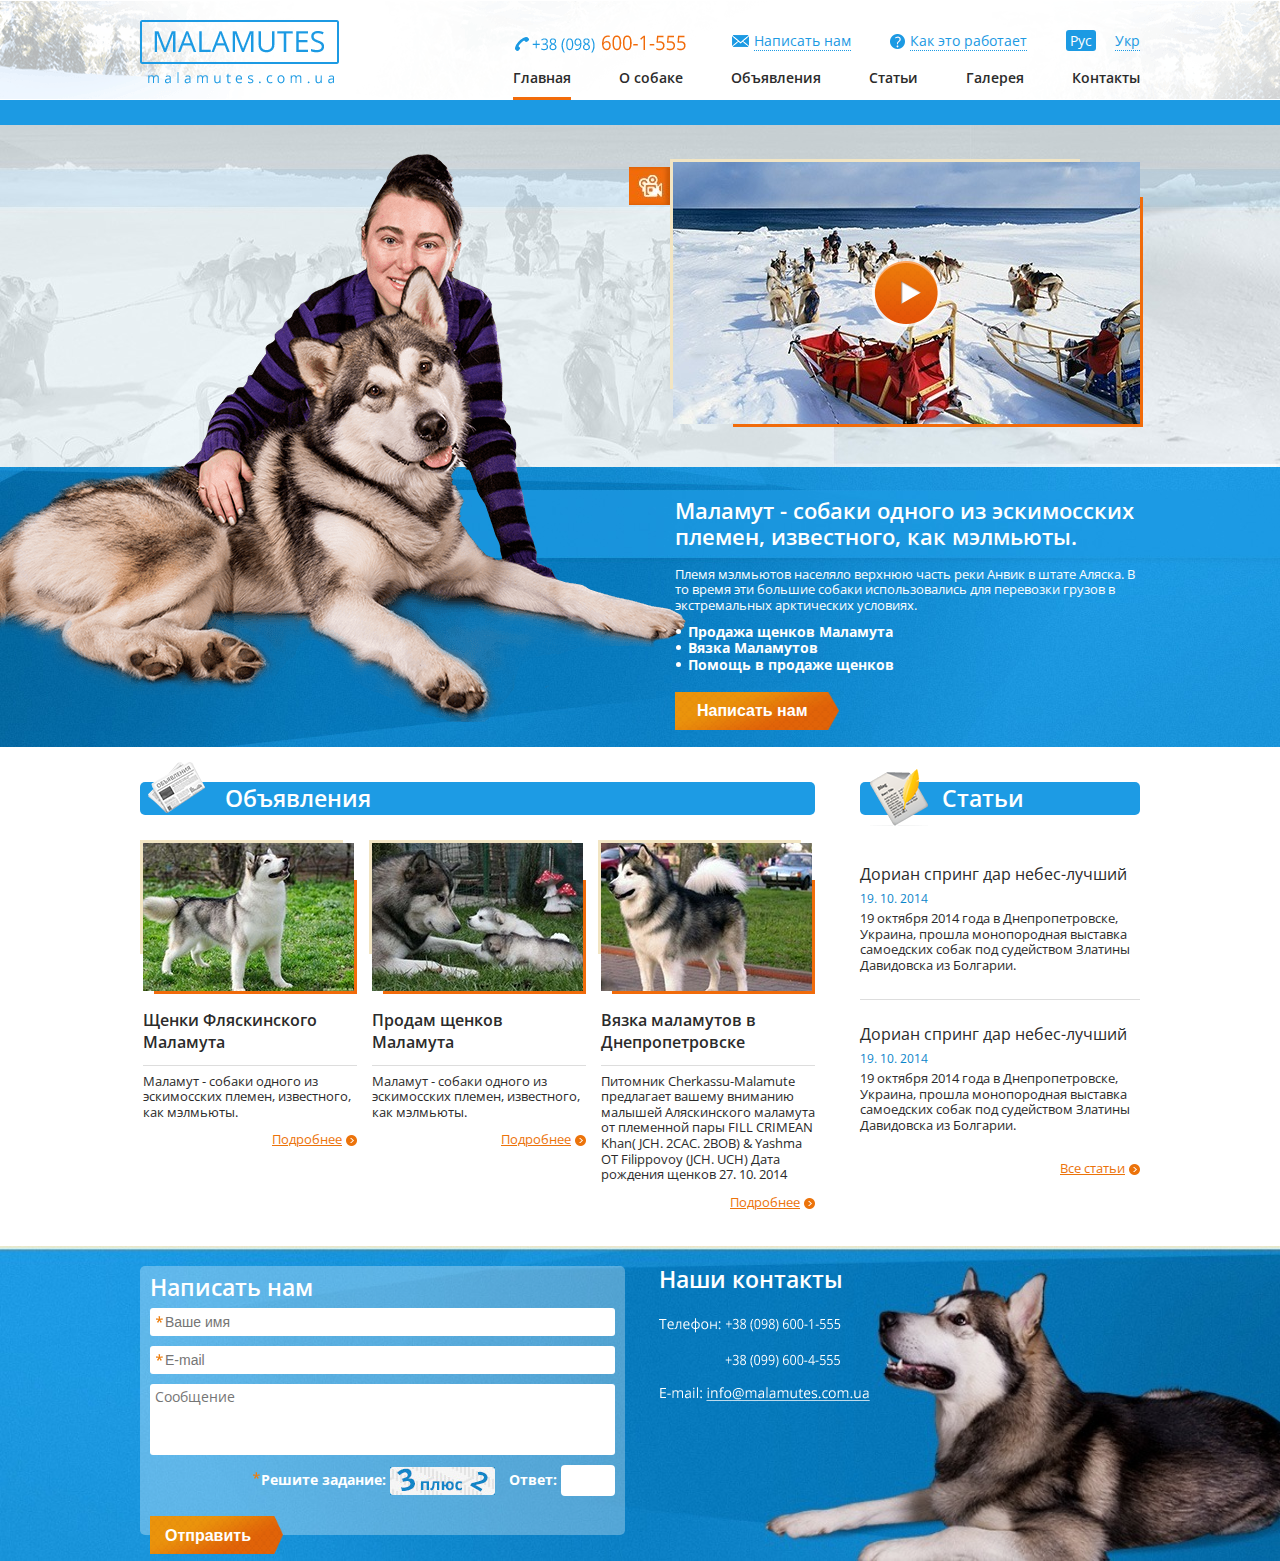
<file: index.html>
<!DOCTYPE html>
<html>
<head>
    <meta charset="utf-8" />
    <meta name="viewport" content="width=1024, initial-scale=1, user-scalable=yes">
    <title>Маламуты</title>
    <link href='http://fonts.googleapis.com/css?family=Open+Sans:400,600,300,700,800&subset=latin,cyrillic' rel='stylesheet' type='text/css'>
    <link rel="stylesheet" type="text/css" href="style/style.css" />
    <script src="http://html5shiv.googlecode.com/svn/trunk/html5.js"></script>
</head>

<body>
<div class="wrapper">
    <div class="wrap-header">
        <header class="header content">
            <h1 class="main-logo">
                <a href="index.html">
                    <img src="images/header/main_logo.png" alt="logo">
                </a>
            </h1>

            <div class="box-contact">
                <img class="img-contact" src="images/header/tel_header.png" alt="contect">
                <a href="#" class="letter">Написать нам</a>
                <a href="#" class="question">Как это работает</a>
                <ul class="choose-language">
                    <li class="active"><a href="#">Рус</a></li>
                    <li><a href="#">Укр</a></li>
                </ul>
            </div><!--end BOX-CONTACT-->

            <nav class="wrap-nav">
                <ul class='nav'>
                    <li class="active"><a href='index.html'>Главная</a></li>
                    <li><a href='about_dog.html'>О собаке</a></li>
                    <li><a href='advertisings.html'>Объявления</a></li>
                    <li><a href='advertising-page.html'>Статьи</a></li>
                    <li><a href='gallery.html'>Галерея</a></li>
                    <li><a href='contact.html'>Контакты</a></li>
                </ul>
            </nav>
        </header>
    </div><!--end WRAP-header-->


    <main>
        <section class="wrap-video-block">
            <div class="content">
                <div class="wrap-video">
                    <img src="images/content/video_img.jpg" alt="foto">
                    <span class="icon-play">Play</span>
                    <span class="icon-video">video</span>
                </div>
            </div>
        </section><!--end WRAP-VIDEO-BLOCK-->

        <section class="shot-info-dog">
            <div class="content">
                <img class="big-foto-dog" src="images/content/dog_woman.png" alt="foto">

                <div class="description">
                    <strong>Маламут - собаки одного из эскимосских племен, известного, как мэлмьюты.</strong>

                    <p>Племя мэлмьютов населяло верхнюю часть реки Анвик в штате Аляска. В то время эти большие собаки
                       использовались для перевозки грузов в экстремальных арктических условиях.</p>

                    <ul class="list-type-circle">
                        <li>Продажа щенков Маламута</li>
                        <li>Вязка Маламутов</li>
                        <li>Помощь в продаже щенков</li>
                    </ul>

                    <input type="button" class="btn" value="Написать нам">
                </div><!--end DESCRIPTION-->
            </div>
        </section><!--end SHOT-INFO-DOG-->

        <section class="content main-content">
            <div class="wrap-ads">
                <header class="header-section-blue icon-ad">Объявления</header>

                <ul class="list-ads">
                    <li>
                        <article>
                            <span class="wrap-foto">
                                <img src="images/content/foto_dog1.jpg" alt="">
                            </span>

                            <header class="header-article border">
                                <a href="advertising-page.html">Щенки Фляскинского Маламута</a>
                            </header>
                            <p>Маламут - собаки одного из эскимосских племен, известного, как мэлмьюты.</p>
                            <a class="link-more-info" href="advertising-page.html">Подробнее</a>
                        </article>
                    </li>

                    <li>
                        <article>
                            <span class="wrap-foto">
                                <img src="images/content/foto_dog2.jpg" alt="">
                            </span>

                            <header class="header-article border">
                                <a href="advertising-page.html">Продам щенков Маламута</a>
                            </header>
                            <p>Маламут - собаки одного из эскимосских племен, известного, как мэлмьюты.</p>
                            <a class="link-more-info" href="advertising-page.html">Подробнее</a>
                        </article>
                    </li>

                    <li>
                        <article>
                            <span class="wrap-foto">
                                <img src="images/content/foto_dog3.jpg" alt="">
                            </span>

                            <header class="header-article border">
                                <a href="advertising-page.html">Вязка маламутов в Днепропетровске</a>
                            </header>
                            <p>Питомник Cherkassu-Malamute предлагает вашему вниманию малышей Аляскинского маламута от
                                племенной пары FILL CRIMEAN Khan( JCH. 2CAC. 2BOB) & Yashma OT
                                Filippovoy (JCH. UCH) Дата рождения щенков 27. 10. 2014</p>
                            <a class="link-more-info" href="advertising-page.html">Подробнее</a>
                        </article>
                    </li>
                </ul>
            </div><!--end WRAP-LIST-ARTICLES-->

            <div class="wrap-articles">
                <header class="header-section-blue icon-article">Статьи</header>

                <ul class="list-article">
                    <li>
                        <article>
                            <header class="header-article">Дориан спринг дар небес-лучший</header>
                            <span class="date">19. 10. 2014</span>
                            <p>19 октября 2014 года в Днепропетровске, Украина, прошла монопородная выставка самоедских
                               собак под судейством Златины Давидовска из Болгарии.</p>
                        </article>
                    </li>

                    <li>
                        <article>
                            <header class="header-article">Дориан спринг дар небес-лучший</header>
                            <span class="date">19. 10. 2014</span>
                            <p>19 октября 2014 года в Днепропетровске, Украина, прошла монопородная выставка самоедских
                                собак под судейством Златины Давидовска из Болгарии.</p>
                        </article>
                    </li>
                </ul>

                <a class="link-more-info" href="#">Все статьи</a>
            </div>
        </section><!--end CONTENT-->
    </main>
</div><!--end WRAPPER-->

    <div class="wrap-footer">
        <footer class="content">
            <div class="wrap-form-footer">
                <span class="overview"></span>
                <header class="header-section">Написать нам</header>

                <form class="form-footer" action="#" method="post">
                    <input class="star-bg" type="text" placeholder="Ваше имя">
                    <input class="star-bg" type="text" placeholder="E-mail">
                    <textarea placeholder="Сообщение"></textarea>

                    <div class="kapcha">
                        <label class="star-bg">Решите задание: <img src="images/content/kapcha.jpg" alt="kapcha"></label>
                        <label>Ответ: <input class="result" type="text"></label>
                    </div>

                    <input type="button" class="btn" value="Отправить">
                </form>
            </div><!--end WRAP-FORM-FOOTER-->

            <div class="box-contact-footer">
                <header class="header-section">Наши контакты</header>
                <img src="images/footer/contact_footer.png" alt="contact">
            </div>
        </footer>
    </div><!--end WRAP-FOOTER-->

    <script src="http://ajax.googleapis.com/ajax/libs/jquery/1.11.1/jquery.min.js"></script>
    <script src="js/mainJs.js"></script>
</body>
</html>
</file>
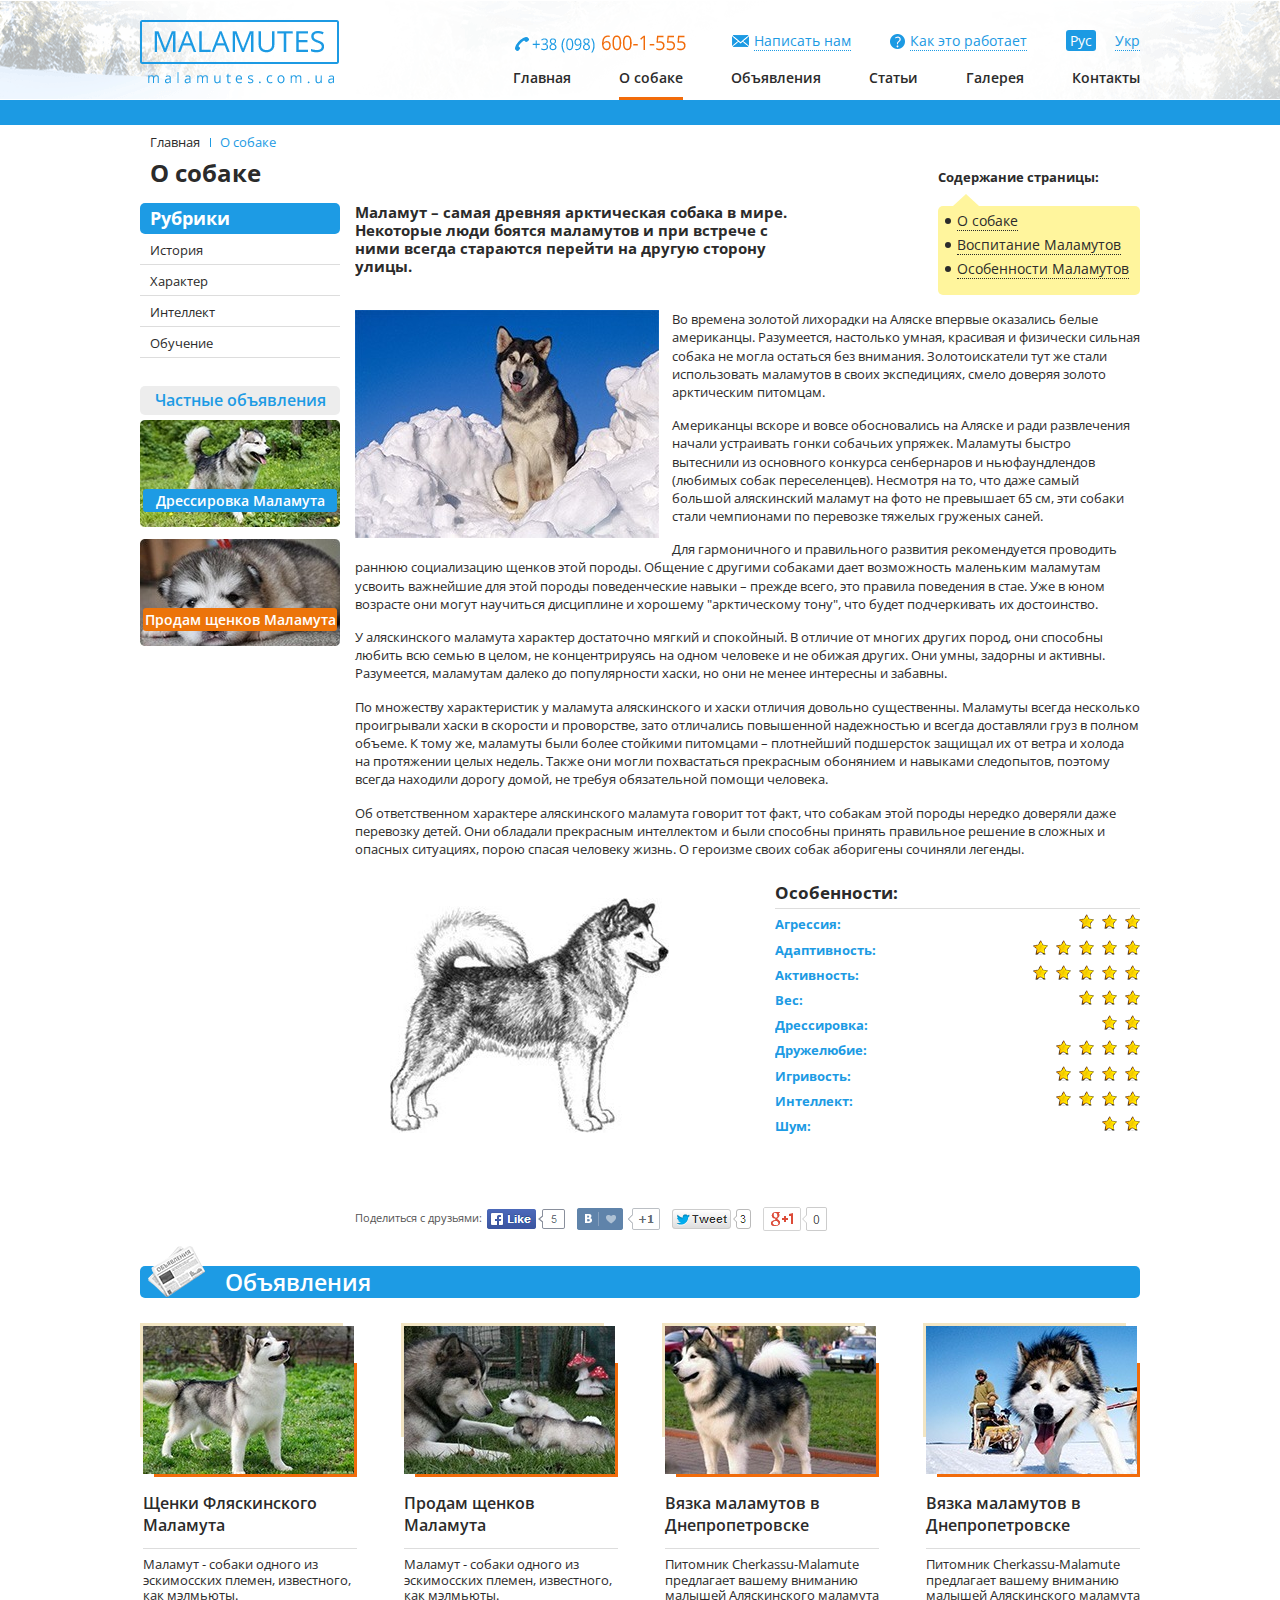
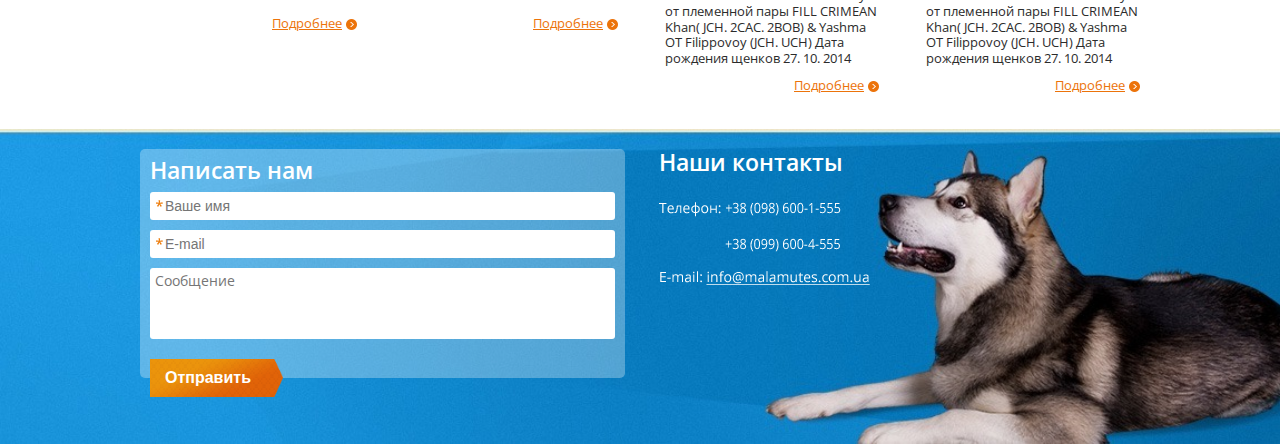
<file: about_dog.html>
<!DOCTYPE html>
<html>
<head>
    <meta charset="utf-8" />
    <meta name="viewport" content="width=1024, initial-scale=1, user-scalable=yes">
    <title>Маламуты | О собаке</title>
    <link href='http://fonts.googleapis.com/css?family=Open+Sans:400,600,300,700,800&subset=latin,cyrillic' rel='stylesheet' type='text/css'>
    <link rel="stylesheet" type="text/css" href="style/style.css" />
    <script src="http://html5shiv.googlecode.com/svn/trunk/html5.js"></script>
</head>

<body>
<div class="wrapper">
    <div class="wrap-header">
        <header class="header content">
            <div class="main-logo">
                <a href="index.html">
                    <img src="images/header/main_logo.png" alt="logo">
                </a>
            </div>

            <div class="box-contact">
                <img class="img-contact" src="images/header/tel_header.png" alt="contect">
                <a href="#" class="letter">Написать нам</a>
                <a href="#" class="question">Как это работает</a>
                <ul class="choose-language">
                    <li class="active"><a href="#">Рус</a></li>
                    <li><a href="#">Укр</a></li>
                </ul>
            </div><!--end BOX-CONTACT-->

            <nav class="wrap-nav">
                <ul class='nav'>
                    <li><a href='index.html'>Главная</a></li>
                    <li class="active"><a href='about_dog.html'>О собаке</a></li>
                    <li><a href='advertisings.html'>Объявления</a></li>
                    <li><a href='advertising-page.html'>Статьи</a></li>
                    <li><a href='gallery.html'>Галерея</a></li>
                    <li><a href='contact.html'>Контакты</a></li>
                </ul>
            </nav>
        </header>
    </div><!--end WRAP-header-->

    <div class="wrap-content">
        <ul class="bread-crumbs">
            <li>
                <a href="index.html">Главная</a>
            </li>
            <li>
                <span>О собаке</span>
            </li>
        </ul>

        <header>
            <h1>О собаке</h1>
        </header>

        <div class="menu-page">
            <header>Содержание страницы:</header>

            <ul class='menu-page-list'>
                <li><a href='#'>О собаке</a></li>
                <li><a href='#'>Воспитание Маламутов</a></li>
                <li><a href='#'>Особенности Маламутов</a></li>
            </ul>
        </div>

        <section class="sidebar">
            <header class="header-sidebar">
                <h4>Рубрики</h4>
            </header>

            <ul class="list-categories">
                <li>
                    <a href="#">История</a>
                </li>
                <li>
                    <a href="#">Характер</a>
                </li>
                <li>
                    <a href="#">Интеллект</a>
                </li>
                <li>
                    <a href="#">Обучение</a>
                </li>
            </ul>

            <section class="private-ads">
                <header class="header-grey">Частные объявления</header>

                <ul class="list-private-ads">
                    <li>
                        <a href="#">
                            <img src="images/SideBar/dog1.jpg" alt="foto">
                            <header>Дрессировка Маламута</header>
                        </a>
                    </li>

                    <li>
                        <a href="#">
                            <img src="images/SideBar/dog2.jpg" alt="foto">
                            <header class="bg-orange">Продам щенков Маламута</header>
                        </a>
                    </li>
                </ul>
            </section><!--end PRIVATE-ADS-->
        </section><!--end SIDEBAR-->

        <main class="content-with-sidebar">
            <div class="overflow">
                <p class="important-text">
                    <strong>Маламут – самая древняя арктическая собака в мире. Некоторые люди боятся маламутов и при
                    встрече с ними всегда стараются перейти на другую сторону улицы.</strong>
                </p>
            </div>

            <div class="main">
                <img class="main-foto" src="images/content/About_dog_foto.jpg" alt="dog">

                <p>Во времена золотой лихорадки на Аляске впервые оказались белые американцы. Разумеется, настолько
                    умная, красивая и физически сильная собака не могла остаться без внимания. Золотоискатели тут же
                    стали использовать маламутов в своих экспедициях, смело доверяя золото арктическим питомцам.</p>

                <p>Американцы вскоре и вовсе обосновались на Аляске и ради развлечения начали устраивать гонки собачьих
                    упряжек. Маламуты быстро вытеснили из основного конкурса сенбернаров и ньюфаундлендов (любимых собак
                    переселенцев). Несмотря на то, что даже самый большой аляскинский маламут на фото не превышает 65 см,
                    эти собаки стали чемпионами по перевозке тяжелых груженых саней.</p>

                <p>Для гармоничного и правильного развития рекомендуется проводить раннюю социализацию щенков этой породы.
                    Общение с другими собаками дает возможность маленьким маламутам усвоить важнейшие для этой породы
                    поведенческие навыки – прежде всего, это правила поведения в стае. Уже в юном возрасте они могут
                    научиться дисциплине и хорошему "арктическому тону", что будет подчеркивать их достоинство.</p>

                <p>У аляскинского маламута характер достаточно мягкий и спокойный. В отличие от многих других пород, они
                    способны любить всю семью в целом, не концентрируясь на одном человеке и не обижая других. Они умны,
                    задорны и активны. Разумеется, маламутам далеко до популярности хаски, но они не менее интересны и
                    забавны.</p>

                <p>По множеству характеристик у маламута аляскинского и хаски отличия довольно существенны. Маламуты
                    всегда несколько проигрывали хаски в скорости и проворстве, зато отличались повышенной надежностью и
                    всегда доставляли груз в полном объеме. К тому же, маламуты были более стойкими питомцами – плотнейший
                    подшерсток защищал их от ветра и холода на протяжении целых недель. Также они могли похвастаться
                    прекрасным обонянием и навыками следопытов, поэтому всегда находили дорогу домой, не требуя
                    обязательной помощи человека.</p>

                <p>Об ответственном характере аляскинского маламута говорит тот факт, что собакам этой породы нередко
                    доверяли даже перевозку детей. Они обладали прекрасным интеллектом и были способны принять
                    правильное решение в сложных и опасных ситуациях, порою спасая человеку жизнь. О героизме своих
                    собак аборигены сочиняли легенды.</p>

                <div class="wrap-characteristics-dog">
                    <img src="images/content/dog_icon.jpg" alt="foto">

                    <div class="wrap-list-characteristics">
                        <header>Особенности:</header>

                        <ul class="list-characteristics">
                            <li>
                                <span class="name-characteristic">Агрессия:</span>

                                <ul class="list-stars">
                                    <li>1</li>
                                    <li>2</li>
                                    <li>3</li>
                                </ul>
                            </li>

                            <li>
                                <span class="name-characteristic">Адаптивность:</span>

                                <ul class="list-stars">
                                    <li>1</li>
                                    <li>2</li>
                                    <li>3</li>
                                    <li>4</li>
                                    <li>5</li>
                                </ul>
                            </li>

                            <li>
                                <span class="name-characteristic">Активность:</span>

                                <ul class="list-stars">
                                    <li>1</li>
                                    <li>2</li>
                                    <li>3</li>
                                    <li>4</li>
                                    <li>5</li>
                                </ul>
                            </li>

                            <li>
                                <span class="name-characteristic">Вес:</span>

                                <ul class="list-stars">
                                    <li>1</li>
                                    <li>2</li>
                                    <li>3</li>
                                </ul>
                            </li>

                            <li>
                                <span class="name-characteristic">Дрессировка:</span>

                                <ul class="list-stars">
                                    <li>1</li>
                                    <li>2</li>
                                </ul>
                            </li>

                            <li>
                                <span class="name-characteristic">Дружелюбие:</span>

                                <ul class="list-stars">
                                    <li>1</li>
                                    <li>2</li>
                                    <li>3</li>
                                    <li>4</li>
                                </ul>
                            </li>

                            <li>
                                <span class="name-characteristic">Игривость:</span>

                                <ul class="list-stars">
                                    <li>1</li>
                                    <li>2</li>
                                    <li>3</li>
                                    <li>4</li>
                                </ul>
                            </li>

                            <li>
                                <span class="name-characteristic">Интеллект:</span>

                                <ul class="list-stars">
                                    <li>1</li>
                                    <li>2</li>
                                    <li>3</li>
                                    <li>4</li>
                                </ul>
                            </li>

                            <li>
                                <span class="name-characteristic">Шум:</span>

                                <ul class="list-stars">
                                    <li>1</li>
                                    <li>2</li>
                                </ul>
                            </li>
                        </ul>
                    </div>
                </div><!--end WRAP-CHARACTERISTICS-DOG-->

                <div class="share-box float-l">
                    <ul>
                        <li>
                            <a href="#">
                                <img src="images/content/fb.png" alt="fb" />
                            </a>
                        </li>
                        <li>
                            <a href="#">
                                <img src="images/content/vk.png" alt="vk" />
                            </a>
                        </li>
                        <li>
                            <a href="#">
                                <img src="images/content/tw.png" alt="tw" />
                            </a>
                        </li>
                        <li>
                            <a href="#">
                                <img src="images/content/gg.png" alt="gg" />
                            </a>
                        </li>
                    </ul>
                    <span>Поделиться с друзьями:</span>
                </div><!--end SHARE-BOX-->
            </div><!--end MAIN-->
        </main>

        <div class="wrap-ads-full-width">
            <header class="header-section-blue icon-ad">Объявления</header>

            <ul class="list-ads">
                <li>
                    <article>
                            <span class="wrap-foto">
                                <img src="images/content/foto_dog1.jpg" alt="">
                            </span>

                        <header class="header-article border">
                            <a href="advertising-page.html">Щенки Фляскинского Маламута</a>
                        </header>
                        <p>Маламут - собаки одного из эскимосских племен, известного, как мэлмьюты.</p>
                        <a class="link-more-info" href="advertising-page.html">Подробнее</a>
                    </article>
                </li>

                <li>
                    <article>
                            <span class="wrap-foto">
                                <img src="images/content/foto_dog2.jpg" alt="">
                            </span>

                        <header class="header-article border">
                            <a href="advertising-page.html">Продам щенков Маламута</a>
                        </header>
                        <p>Маламут - собаки одного из эскимосских племен, известного, как мэлмьюты.</p>
                        <a class="link-more-info" href="advertising-page.html">Подробнее</a>
                    </article>
                </li>

                <li>
                    <article>
                            <span class="wrap-foto">
                                <img src="images/content/foto_dog3.jpg" alt="">
                            </span>

                        <header class="header-article border">
                            <a href="advertising-page.html">Вязка маламутов в Днепропетровске</a>
                        </header>
                        <p>Питомник Cherkassu-Malamute предлагает вашему вниманию малышей Аляскинского маламута от
                            племенной пары FILL CRIMEAN Khan( JCH. 2CAC. 2BOB) & Yashma OT
                            Filippovoy (JCH. UCH) Дата рождения щенков 27. 10. 2014</p>
                        <a class="link-more-info" href="advertising-page.html">Подробнее</a>
                    </article>
                </li>

                <li>
                    <article>
                            <span class="wrap-foto">
                                <img src="images/content/foto_dog4.jpg" alt="">
                            </span>

                        <header class="header-article border">
                            <a href="advertising-page.html">Вязка маламутов в Днепропетровске</a>
                        </header>
                        <p>Питомник Cherkassu-Malamute предлагает вашему вниманию малышей Аляскинского маламута от
                            племенной пары FILL CRIMEAN Khan( JCH. 2CAC. 2BOB) & Yashma OT
                            Filippovoy (JCH. UCH) Дата рождения щенков 27. 10. 2014</p>
                        <a class="link-more-info" href="advertising-page.html">Подробнее</a>
                    </article>
                </li>
            </ul>
        </div><!--end WRAP-LIST-ARTICLES-->
    </div>
</div><!--end WRAPPER-->

    <div class="wrap-footer">
        <footer class="content">
            <div class="wrap-form-footer">
                <span class="overview"></span>
                <header class="header-section">Написать нам</header>

                <form class="form-footer" action="#" method="post">
                    <input class="star-bg" type="text" placeholder="Ваше имя">
                    <input class="star-bg" type="text" placeholder="E-mail">
                    <textarea placeholder="Сообщение"></textarea>

                    <input type="button" class="btn" value="Отправить">
                </form>
            </div><!--end WRAP-FORM-FOOTER-->

            <div class="box-contact-footer">
                <header class="header-section">Наши контакты</header>
                <img src="images/footer/contact_footer.png" alt="contact">
            </div>
        </footer>
    </div><!--end WRAP-FOOTER-->

    <!--POPUP-->
    <div id="bg-popup">
        <div class="ovefview"></div>
        <div id="wrap-popup">
            <div class="free-ads-popup">
                <a class="free-ads btn-ads" href="#">Бесплатное объявление</a>
                <a class="paid-ads btn-ads" href="#">Платное объявление</a>

                <form class="free-ads-form" name="reg" method="get">

                    <ul class="clear">
                        <li>
                            <label class="name-wrap">
                                <input class="input-style" type="text" name="name" placeholder="Ваше имя">
                            </label>
                        </li>

                        <li>
                            <label class="email-wrap">
                                <input class="input-style" type="email" name="email" placeholder="E-mail">
                            </label>
                        </li>

                        <li>
                            <label class="tell-wrap">
                                <input class="input-style" type="tel" name="tell" placeholder="Телефон">
                            </label>
                        </li>

                        <li>
                            <label class="price-wrap">
                                <input class="input-style" type="text" name="price" placeholder="Цена">
                            </label>
                        </li>

                        <li>
                            <label class="select-section-wrap">
                                <select class="select-section">
                                    <option value="0">Выберите раздел</option>
                                    <option value="1">Раздел 1</option>
                                    <option value="2">Раздел 2</option>
                                    <option value="3">Раздел 3</option>
                                </select>
                            </label>
                        </li>

                        <li>
                            <ul class="list-add-file">
                                <li>
                                    <p>Главная фотография</p>
                                    <label class="main-photo-wrap">
                                        <span class="add-file-name">Выберите файл...</span>
                                        <input class="add-file" type="file" name="main-photo">
                                    </label>
                                    <p>(Размер фото 364 х 255 )</p>
                                </li>

                                <li>
                                    <p>Дополнительные фотографии</p>
                                    <label class="additional-photo-wrap">
                                        <span class="add-file-name">Выберите файл...</span>
                                        <input class="add-file" type="file" name="additional-photo">
                                    </label>
                                </li>
                            </ul>
                        </li>

                        <li>
                            <label class="description-wrap">
                                <textarea class="des-style" name="description" placeholder="Описание"></textarea>
                            </label>
                        </li>
                    </ul>

                    <input class="btn-submit btn" type="submit" value="Отправить">
                </form>
            </div>
        </div>
    </div>

        <script src="http://ajax.googleapis.com/ajax/libs/jquery/1.11.1/jquery.min.js"></script>
    <script src="js/mainJs.js"></script>
</body>
</html>
</file>
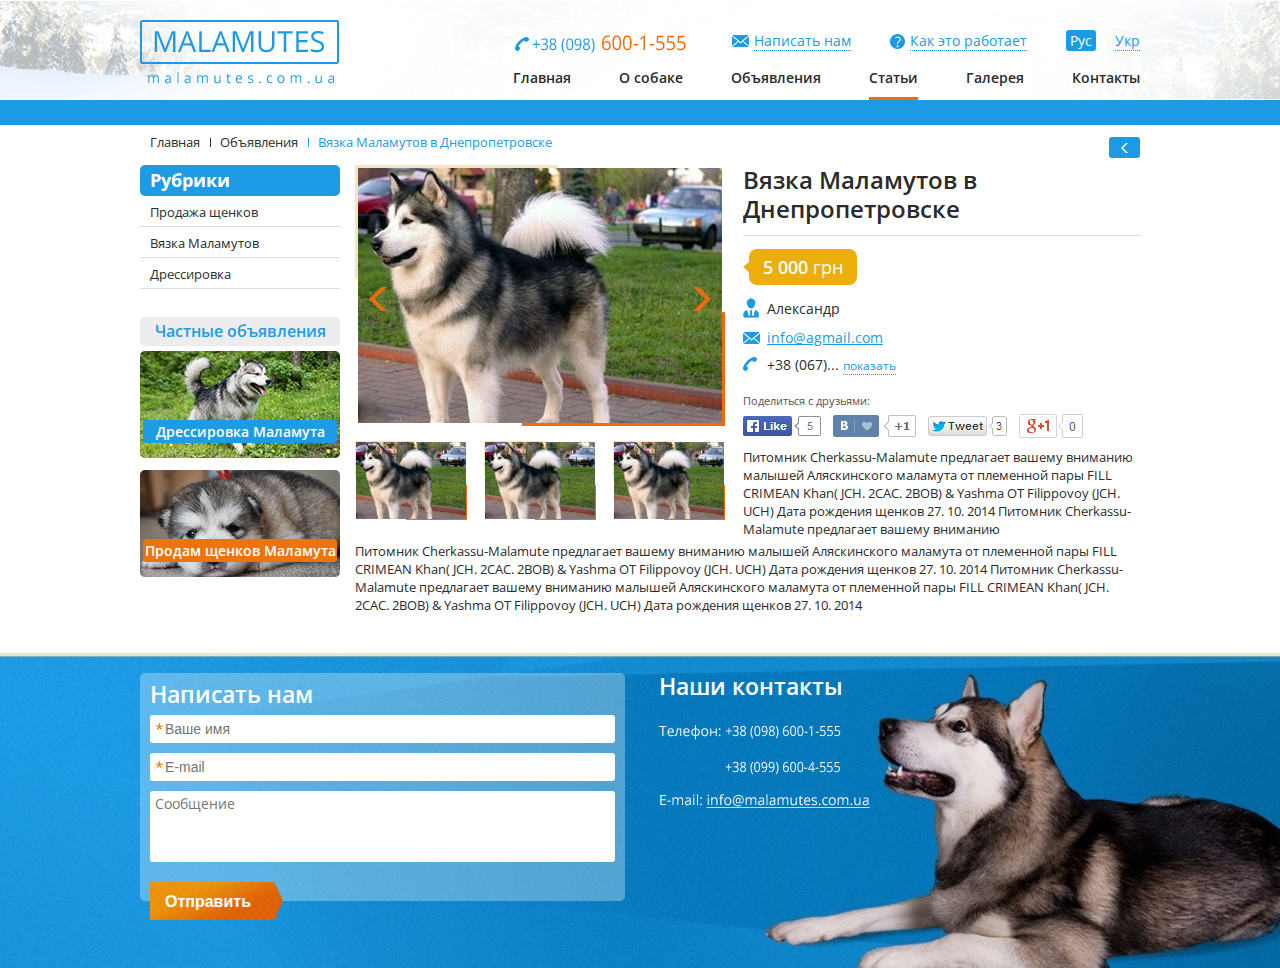
<file: advertising-page.html>
<!DOCTYPE html>
<html>
<head>
    <meta charset="utf-8" />
    <meta name="viewport" content="width=1024, initial-scale=1, user-scalable=yes">
    <title>Вязка Маламутов в Днепропетровске</title>
    <link href='http://fonts.googleapis.com/css?family=Open+Sans:400,600,300,700,800&subset=latin,cyrillic' rel='stylesheet' type='text/css'>
    <link rel="stylesheet" type="text/css" href="style/style.css" />
    <script src="http://html5shiv.googlecode.com/svn/trunk/html5.js"></script>
</head>

<body>
<div class="wrapper">
    <div class="wrap-header">
        <header class="header content">
            <div class="main-logo">
                <a href="index.html">
                    <img src="images/header/main_logo.png" alt="logo">
                </a>
            </div>

            <div class="box-contact">
                <img class="img-contact" src="images/header/tel_header.png" alt="contect">
                <a href="#" class="letter">Написать нам</a>
                <a href="#" class="question">Как это работает</a>
                <ul class="choose-language">
                    <li class="active"><a href="#">Рус</a></li>
                    <li><a href="#">Укр</a></li>
                </ul>
            </div><!--end BOX-CONTACT-->

            <nav class="wrap-nav">
                <ul class='nav'>
                    <li><a href='index.html'>Главная</a></li>
                    <li><a href='about_dog.html'>О собаке</a></li>
                    <li><a href='advertisings.html'>Объявления</a></li>
                    <li class="active"><a href='advertising-page.html'>Статьи</a></li>
                    <li><a href='gallery.html'>Галерея</a></li>
                    <li><a href='contact.html'>Контакты</a></li>
                </ul>
            </nav>
        </header>
    </div><!--end WRAP-header-->

    <div class="wrap-content">
        <a class="prev-page" href="#"></a>

        <ul class="bread-crumbs">
            <li>
                <a href="index.html">Главная</a>
            </li>
            <li>
                <a href="advertisings.html">Объявления</a>
            </li>
            <li>
                <span>Вязка Маламутов в Днепропетровске</span>
            </li>
        </ul>

        <section class="sidebar">
            <header class="header-sidebar">
                <h4>Рубрики</h4>
            </header>

            <ul class="list-categories">
                <li>
                    <a href="#">Продажа щенков</a>
                </li>
                <li>
                    <a href="#">Вязка Маламутов</a>
                </li>
                <li>
                    <a href="#">Дрессировка</a>
                </li>
            </ul>

            <section class="private-ads">
                <header class="header-grey">Частные объявления</header>

                <ul class="list-private-ads">
                    <li>
                        <a href="#">
                            <img src="images/SideBar/dog1.jpg" alt="foto">
                            <header>Дрессировка Маламута</header>
                        </a>
                    </li>

                    <li>
                        <a href="#">
                            <img src="images/SideBar/dog2.jpg" alt="foto">
                            <header class="bg-orange">Продам щенков Маламута</header>
                        </a>
                    </li>
                </ul>
            </section><!--end PRIVATE-ADS-->
        </section><!--end SIDEBAR-->

        <main class="content-with-sidebar advert-content">
            <div class="slider-wrap">
                <div class="main-photo-wrap">
                    <ul class="main-photo-slider">
                        <li>
                            <span class="slider-wrap-photo">
                                <img src="images/content/slider_img.jpg" alt="Маламут">
                            </span>
                        </li>

                        <li>
                            <span class="slider-wrap-photo">
                                <img src="images/content/slider_img.jpg" alt="Маламут">
                            </span>
                        </li>

                        <li>
                            <span class="slider-wrap-photo">
                                <img src="images/content/slider_img.jpg" alt="Маламут">
                            </span>
                        </li>
                    </ul>

                    <a class="prev" href="#"></a>
                    <a class="next" href="#"></a>
                </div>

                <ul class="movers-row">
                    <li>
                        <a href="#">
                            <span class="slider-wrap-photo">
                                <img src="images/content/slider_img.jpg" alt="Маламут">
                            </span>
                        </a>
                    </li>

                    <li>
                        <a href="#">
                            <span class="slider-wrap-photo">
                                <img src="images/content/slider_img.jpg" alt="Маламут">
                            </span>
                        </a>
                    </li>

                    <li>
                        <a href="#">
                            <span class="slider-wrap-photo">
                                <img src="images/content/slider_img.jpg" alt="Маламут">
                            </span>
                        </a>
                    </li>
                </ul>
            </div>

            <header>
                <h1>Вязка Маламутов в Днепропетровске</h1>
            </header>

            <span class="price">
                <span>5 000</span> грн
            </span>

            <ul class="client-info">
                <li class="client-name">
                    Александр
                </li>
                <li class="client-mail">
                    <a href="mailto:info@agmail.com">info@agmail.com</a>
                </li>
                <li class="client-tell">
                    +38 (067)... <a class="show-all" href="#">показать</a>
                </li>
            </ul>

            <div class="share-box">
                <span>Поделиться с друзьями:</span>
                <ul>
                    <li>
                        <a href="#">
                            <img src="images/content/fb.png" alt="fb" />
                        </a>
                    </li>
                    <li>
                        <a href="#">
                            <img src="images/content/vk.png" alt="vk" />
                        </a>
                    </li>
                    <li>
                        <a href="#">
                            <img src="images/content/tw.png" alt="tw" />
                        </a>
                    </li>
                    <li>
                        <a href="#">
                            <img src="images/content/gg.png" alt="gg" />
                        </a>
                    </li>
                </ul>
            </div>

            <p>Питомник Cherkassu-Malamute предлагает вашему вниманию малышей Аляскинского маламута от племенной пары
                FILL CRIMEAN Khan( JCH. 2CAC. 2BOB) & Yashma OT Filippovoy (JCH. UCH) Дата рождения щенков 27. 10. 2014
                Питомник Cherkassu-Malamute предлагает вашему вниманию
            </p>
            <p>Питомник Cherkassu-Malamute предлагает вашему вниманию малышей Аляскинского маламута от племенной пары
                FILL CRIMEAN Khan( JCH. 2CAC. 2BOB) & Yashma OT Filippovoy (JCH. UCH) Дата рождения щенков 27. 10. 2014
                Питомник Cherkassu-Malamute предлагает вашему вниманию малышей Аляскинского маламута от племенной пары
                FILL CRIMEAN Khan( JCH. 2CAC. 2BOB) & Yashma OT Filippovoy (JCH. UCH) Дата рождения щенков 27. 10. 2014
            </p>
        </main>
    </div>
</div><!--end WRAPPER-->

    <div class="wrap-footer">
        <footer class="content">
            <div class="wrap-form-footer">
                <span class="overview"></span>
                <header class="header-section">Написать нам</header>

                <form class="form-footer" action="#" method="post">
                    <input class="star-bg" type="text" placeholder="Ваше имя">
                    <input class="star-bg" type="text" placeholder="E-mail">
                    <textarea placeholder="Сообщение"></textarea>

                    <input type="button" class="btn" value="Отправить">
                </form>
            </div><!--end WRAP-FORM-FOOTER-->

            <div class="box-contact-footer">
                <header class="header-section">Наши контакты</header>
                <img src="images/footer/contact_footer.png" alt="contact">
            </div>
        </footer>
    </div><!--end WRAP-FOOTER-->

    <!--POPUP-->
    <div id="bg-popup">
        <div class="ovefview"></div>
        <div id="wrap-popup">
            <div class="free-ads-popup">
                <a class="free-ads btn-ads" href="#">Бесплатное объявление</a>
                <a class="paid-ads btn-ads" href="#">Платное объявление</a>

                <form class="free-ads-form" name="reg" method="get">

                    <ul class="clear">
                        <li>
                            <label class="name-wrap">
                                <input class="input-style" type="text" name="name" placeholder="Ваше имя">
                            </label>
                        </li>

                        <li>
                            <label class="email-wrap">
                                <input class="input-style" type="email" name="email" placeholder="E-mail">
                            </label>
                        </li>

                        <li>
                            <label class="tell-wrap">
                                <input class="input-style" type="tel" name="tell" placeholder="Телефон">
                            </label>
                        </li>

                        <li>
                            <label class="price-wrap">
                                <input class="input-style" type="text" name="price" placeholder="Цена">
                            </label>
                        </li>

                        <li>
                            <label class="select-section-wrap">
                                <select class="select-section">
                                    <option value="0">Выберите раздел</option>
                                    <option value="1">Раздел 1</option>
                                    <option value="2">Раздел 2</option>
                                    <option value="3">Раздел 3</option>
                                </select>
                            </label>
                        </li>

                        <li>
                            <ul class="list-add-file">
                                <li>
                                    <p>Главная фотография</p>
                                    <label class="main-photo-wrap">
                                        <span class="add-file-name">Выберите файл...</span>
                                        <input class="add-file" type="file" name="main-photo">
                                    </label>
                                    <p>(Размер фото 364 х 255 )</p>
                                </li>

                                <li>
                                    <p>Дополнительные фотографии</p>
                                    <label class="additional-photo-wrap">
                                        <span class="add-file-name">Выберите файл...</span>
                                        <input class="add-file" type="file" name="additional-photo">
                                    </label>
                                </li>
                            </ul>
                        </li>

                        <li>
                            <label class="description-wrap">
                                <textarea class="des-style" name="description" placeholder="Описание"></textarea>
                            </label>
                        </li>
                    </ul>

                    <input class="btn-submit btn" type="submit" value="Отправить">
                </form>
            </div>
        </div>
    </div>

        <script src="http://ajax.googleapis.com/ajax/libs/jquery/1.11.1/jquery.min.js"></script>
    <script src="js/mainJs.js"></script>
</body>
</html>
</file>
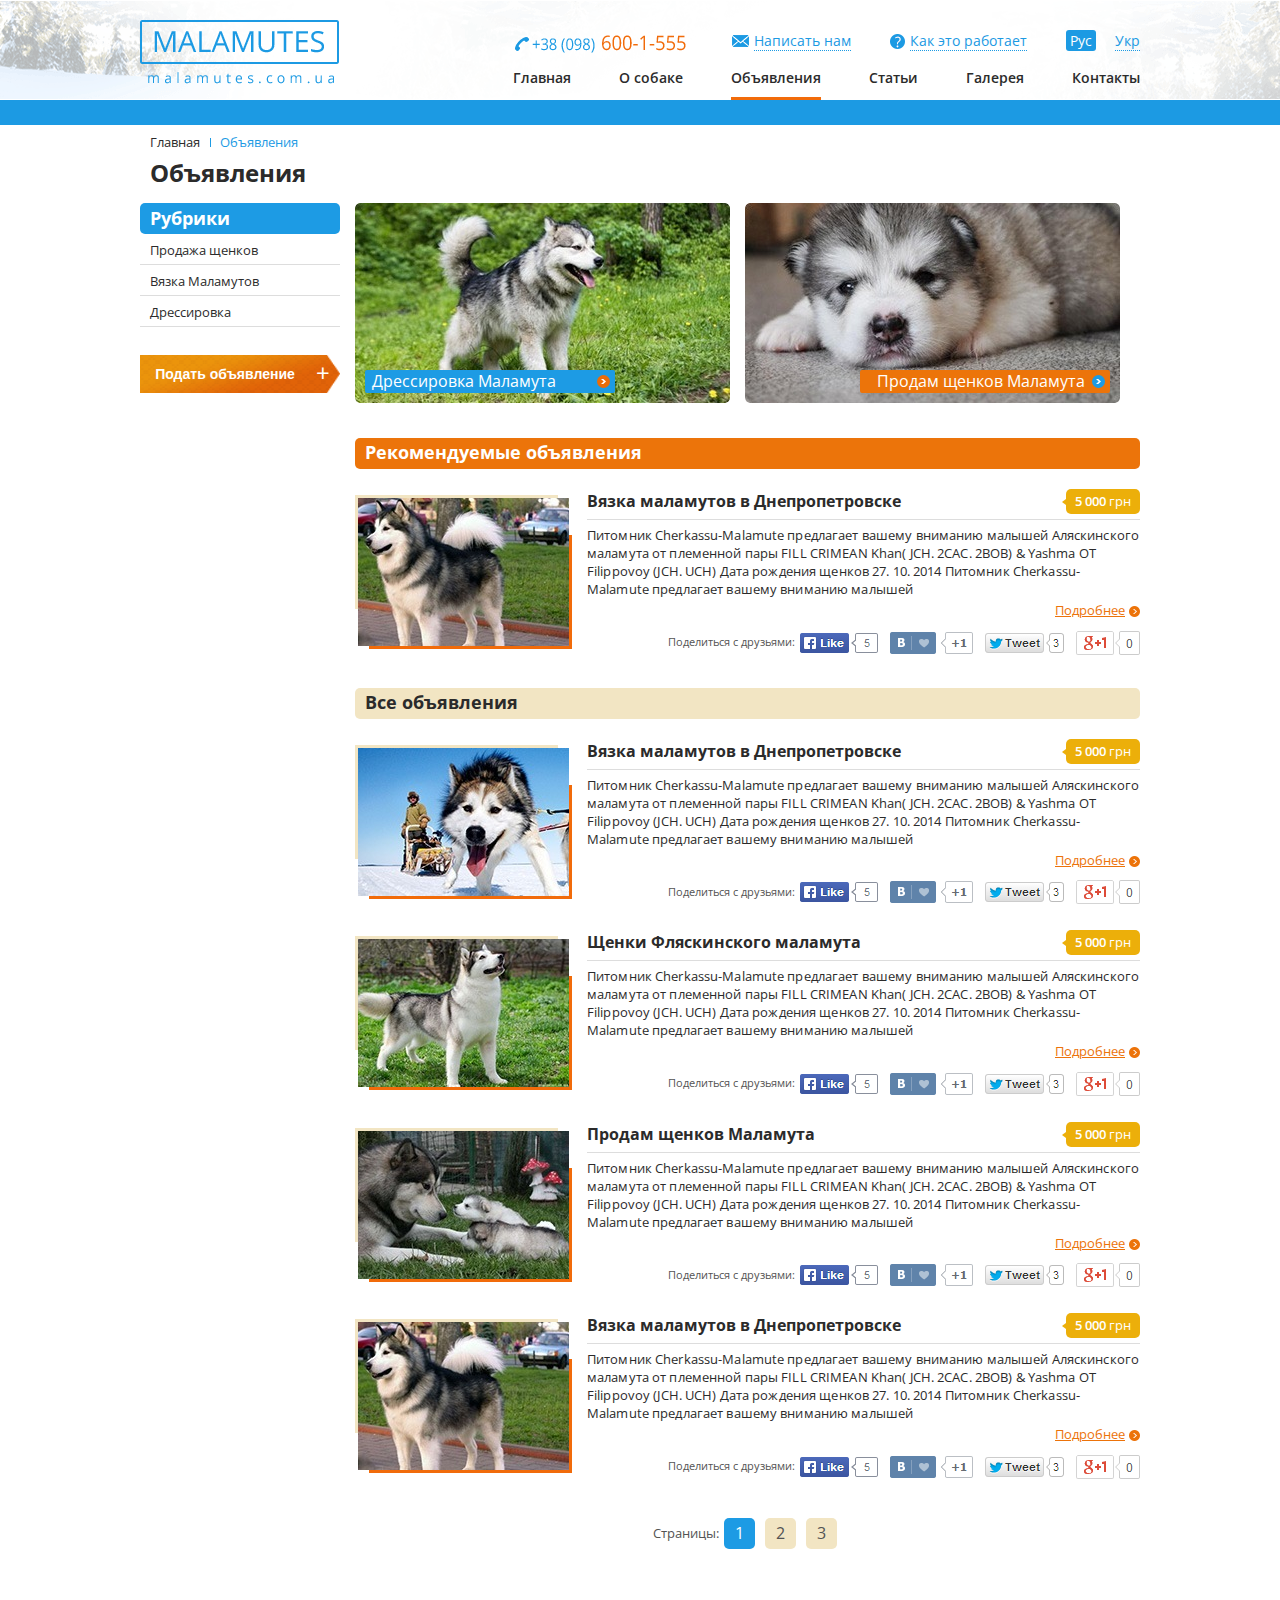
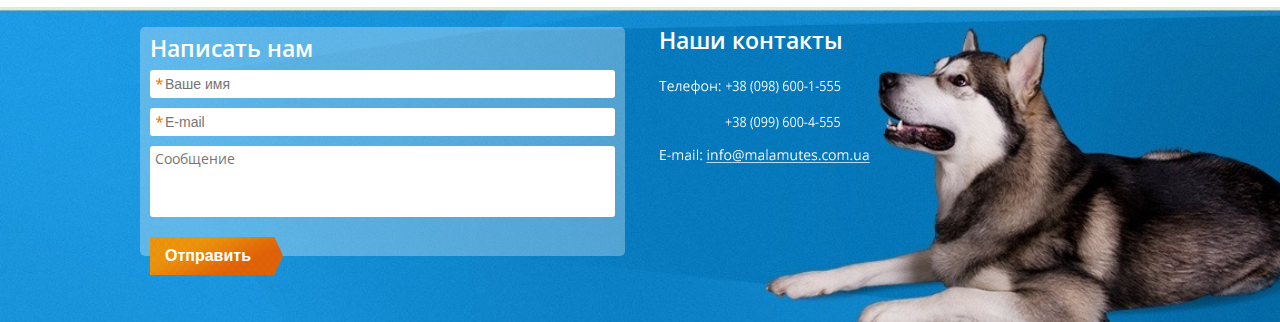
<file: advertisings.html>
<!DOCTYPE html>
<html>
<head>
    <meta charset="utf-8" />
    <meta name="viewport" content="width=1024, initial-scale=1, user-scalable=yes">
    <title>Маламуты | Объявления</title>
    <link href='http://fonts.googleapis.com/css?family=Open+Sans:400,600,300,700,800&subset=latin,cyrillic' rel='stylesheet' type='text/css'>
    <link rel="stylesheet" type="text/css" href="style/style.css" />
    <script src="http://html5shiv.googlecode.com/svn/trunk/html5.js"></script>
</head>

<body>
<div class="wrapper">
    <div class="wrap-header">
        <header class="header content">
            <div class="main-logo">
                <a href="index.html">
                    <img src="images/header/main_logo.png" alt="logo">
                </a>
            </div>

            <div class="box-contact">
                <img class="img-contact" src="images/header/tel_header.png" alt="contect">
                <a href="#" class="letter">Написать нам</a>
                <a href="#" class="question">Как это работает</a>
                <ul class="choose-language">
                    <li class="active"><a href="#">Рус</a></li>
                    <li><a href="#">Укр</a></li>
                </ul>
            </div><!--end BOX-CONTACT-->

            <nav class="wrap-nav">
                <ul class='nav'>
                    <li><a href='index.html'>Главная</a></li>
                    <li><a href='about_dog.html'>О собаке</a></li>
                    <li class="active"><a href='advertisings.html'>Объявления</a></li>
                    <li><a href='advertising-page.html'>Статьи</a></li>
                    <li><a href='gallery.html'>Галерея</a></li>
                    <li><a href='contact.html'>Контакты</a></li>
                </ul>
            </nav>
        </header>
    </div><!--end WRAP-header-->

    <div class="wrap-content">
        <ul class="bread-crumbs">
            <li>
                <a href="index.html">Главная</a>
            </li>
            <li>
                <span>Объявления</span>
            </li>
        </ul><!--end BREAD-CRUMBS-->

        <header>
            <h1>Объявления</h1>
        </header>

        <section class="sidebar">
            <header class="header-sidebar">
                <h4>Рубрики</h4>
            </header>

            <ul class="list-categories">
                <li>
                    <a href="#">Продажа щенков</a>
                </li>
                <li>
                    <a href="#">Вязка Маламутов</a>
                </li>
                <li>
                    <a href="#">Дрессировка</a>
                </li>
            </ul>

            <span class="plus">
                <input type="button" class="btn popup-js" value="Подать объявление">
            </span>
        </section><!--end SIDEBAR-->

        <main class="content-with-sidebar">
            <ul class="content-header-cat">
                <li>
                    <img src="images/content/cat_training.jpg" alt="foto" />
                    <h2>
                        <a href="#">
                            <span>Дрессировка Маламута</span>
                        </a>
                    </h2>
                </li>

                <li>
                    <img src="images/content/cat_sale_puppy.jpg" alt="foto" />
                    <h2>
                        <a href="#">
                            <span>Продам щенков Маламута</span>
                        </a>
                    </h2>
                </li>
            </ul>

            <section class="wrap-recomend-ads">
                <header class="header-recomend-ads">
                    <h2>Рекомендуемые объявления</h2>
                </header>

                <ul class="list-advertisings">
                    <li>
                        <article>
                            <span class="wrap-foto">
                                <img src="images/content/foto_dog3.jpg" alt="foto" />
                            </span>

                            <div class="ads-content">
                                <header>
                                    <span class="price">
                                        <span>5 000</span> грн
                                    </span>

                                    <h3>
                                        <a href="advertising-page.html">Вязка маламутов в Днепропетровске</a>
                                    </h3>
                                </header>

                                <p>Питомник Cherkassu-Malamute предлагает вашему вниманию малышей Аляскинского маламута от племенной пары
                                    FILL CRIMEAN Khan( JCH. 2CAC. 2BOB) & Yashma OT Filippovoy (JCH. UCH) Дата рождения щенков 27. 10. 2014
                                    Питомник Cherkassu-Malamute предлагает вашему вниманию малышей
                                </p>

                                <a class="link-more-info" href="advertising-page.html">Подробнее</a>
                            </div>

                            <div class="share-box">
                                <ul>
                                    <li>
                                        <a href="#">
                                            <img src="images/content/fb.png" alt="fb" />
                                        </a>
                                    </li>
                                    <li>
                                        <a href="#">
                                            <img src="images/content/vk.png" alt="vk" />
                                        </a>
                                    </li>
                                    <li>
                                        <a href="#">
                                            <img src="images/content/tw.png" alt="tw" />
                                        </a>
                                    </li>
                                    <li>
                                        <a href="#">
                                            <img src="images/content/gg.png" alt="gg" />
                                        </a>
                                    </li>
                                </ul>
                                <span>Поделиться с друзьями:</span>
                            </div>
                        </article>
                    </li>
                </ul>
            </section>

            <section class="wrap-all-ads">
                <header class="header-all-ads">
                    <h2>Все объявления</h2>
                </header>

                <ul class="list-advertisings">
                    <li>
                        <article>
                            <span class="wrap-foto">
                                <img src="images/content/foto_dog4.jpg" alt="foto" />
                            </span>

                            <div class="ads-content">
                                <header>
                                    <span class="price">
                                        <span>5 000</span> грн
                                    </span>

                                    <h3>
                                        <a href="advertising-page.html">Вязка маламутов в Днепропетровске</a>
                                    </h3>
                                </header>

                                <p>Питомник Cherkassu-Malamute предлагает вашему вниманию малышей Аляскинского маламута от племенной пары
                                    FILL CRIMEAN Khan( JCH. 2CAC. 2BOB) & Yashma OT Filippovoy (JCH. UCH) Дата рождения щенков 27. 10. 2014
                                    Питомник Cherkassu-Malamute предлагает вашему вниманию малышей
                                </p>

                                <a class="link-more-info" href="advertising-page.html">Подробнее</a>
                            </div>

                            <div class="share-box">
                                <ul>
                                    <li>
                                        <a href="#">
                                            <img src="images/content/fb.png" alt="fb" />
                                        </a>
                                    </li>
                                    <li>
                                        <a href="#">
                                            <img src="images/content/vk.png" alt="vk" />
                                        </a>
                                    </li>
                                    <li>
                                        <a href="#">
                                            <img src="images/content/tw.png" alt="tw" />
                                        </a>
                                    </li>
                                    <li>
                                        <a href="#">
                                            <img src="images/content/gg.png" alt="gg" />
                                        </a>
                                    </li>
                                </ul>
                                <span>Поделиться с друзьями:</span>
                            </div>
                        </article>
                    </li>

                    <li>
                        <article>
                            <span class="wrap-foto">
                                <img src="images/content/foto_dog1.jpg" alt="foto" />
                            </span>

                            <div class="ads-content">
                                <header>
                                    <span class="price">
                                        <span>5 000</span> грн
                                    </span>

                                    <h3>
                                        <a href="advertising-page.html">Щенки Фляскинского маламута</a>
                                    </h3>
                                </header>

                                <p>Питомник Cherkassu-Malamute предлагает вашему вниманию малышей Аляскинского маламута от племенной пары
                                    FILL CRIMEAN Khan( JCH. 2CAC. 2BOB) & Yashma OT Filippovoy (JCH. UCH) Дата рождения щенков 27. 10. 2014
                                    Питомник Cherkassu-Malamute предлагает вашему вниманию малышей
                                </p>

                                <a class="link-more-info" href="advertising-page.html">Подробнее</a>
                            </div>

                            <div class="share-box">
                                <ul>
                                    <li>
                                        <a href="#">
                                            <img src="images/content/fb.png" alt="fb" />
                                        </a>
                                    </li>
                                    <li>
                                        <a href="#">
                                            <img src="images/content/vk.png" alt="vk" />
                                        </a>
                                    </li>
                                    <li>
                                        <a href="#">
                                            <img src="images/content/tw.png" alt="tw" />
                                        </a>
                                    </li>
                                    <li>
                                        <a href="#">
                                            <img src="images/content/gg.png" alt="gg" />
                                        </a>
                                    </li>
                                </ul>
                                <span>Поделиться с друзьями:</span>
                            </div>
                        </article>
                    </li>

                    <li>
                        <article>
                            <span class="wrap-foto">
                                <img src="images/content/foto_dog2.jpg" alt="foto" />
                            </span>

                            <div class="ads-content">
                                <header>
                                    <span class="price">
                                        <span>5 000</span> грн
                                    </span>

                                    <h3>
                                        <a href="advertising-page.html">Продам щенков Маламута</a>
                                    </h3>
                                </header>

                                <p>Питомник Cherkassu-Malamute предлагает вашему вниманию малышей Аляскинского маламута от племенной пары
                                    FILL CRIMEAN Khan( JCH. 2CAC. 2BOB) & Yashma OT Filippovoy (JCH. UCH) Дата рождения щенков 27. 10. 2014
                                    Питомник Cherkassu-Malamute предлагает вашему вниманию малышей
                                </p>

                                <a class="link-more-info" href="advertising-page.html">Подробнее</a>
                            </div>

                            <div class="share-box">
                                <ul>
                                    <li>
                                        <a href="#">
                                            <img src="images/content/fb.png" alt="fb" />
                                        </a>
                                    </li>
                                    <li>
                                        <a href="#">
                                            <img src="images/content/vk.png" alt="vk" />
                                        </a>
                                    </li>
                                    <li>
                                        <a href="#">
                                            <img src="images/content/tw.png" alt="tw" />
                                        </a>
                                    </li>
                                    <li>
                                        <a href="#">
                                            <img src="images/content/gg.png" alt="gg" />
                                        </a>
                                    </li>
                                </ul>
                                <span>Поделиться с друзьями:</span>
                            </div>
                        </article>
                    </li>

                    <li>
                        <article>
                            <span class="wrap-foto">
                                <img src="images/content/foto_dog3.jpg" alt="foto" />
                            </span>

                            <div class="ads-content">
                                <header>
                                    <span class="price">
                                        <span>5 000</span> грн
                                    </span>

                                    <h3>
                                        <a href="advertising-page.html">Вязка маламутов в Днепропетровске</a>
                                    </h3>
                                </header>

                                <p>Питомник Cherkassu-Malamute предлагает вашему вниманию малышей Аляскинского маламута от племенной пары
                                    FILL CRIMEAN Khan( JCH. 2CAC. 2BOB) & Yashma OT Filippovoy (JCH. UCH) Дата рождения щенков 27. 10. 2014
                                    Питомник Cherkassu-Malamute предлагает вашему вниманию малышей
                                </p>

                                <a class="link-more-info" href="advertising-page.html">Подробнее</a>
                            </div>

                            <div class="share-box">
                                <ul>
                                    <li>
                                        <a href="#">
                                            <img src="images/content/fb.png" alt="fb" />
                                        </a>
                                    </li>
                                    <li>
                                        <a href="#">
                                            <img src="images/content/vk.png" alt="vk" />
                                        </a>
                                    </li>
                                    <li>
                                        <a href="#">
                                            <img src="images/content/tw.png" alt="tw" />
                                        </a>
                                    </li>
                                    <li>
                                        <a href="#">
                                            <img src="images/content/gg.png" alt="gg" />
                                        </a>
                                    </li>
                                </ul>
                                <span>Поделиться с друзьями:</span>
                            </div>
                        </article>
                    </li>
                </ul>
            </section>

            <div class="pagination-box">
                <span>Страницы:</span>
                <ul class="pagination">
                    <li class="active">
                        <span>1</span>
                    </li>
                    <li>
                        <a href="#">2</a>
                    </li>
                    <li>
                        <a href="#">3</a>
                    </li>
                </ul>
            </div>
        </main>
    </div>
</div><!--end WRAPPER-->

<div class="wrap-footer">
    <footer class="content">
        <div class="wrap-form-footer">
            <span class="overview"></span>
            <header class="header-section">Написать нам</header>

            <form class="form-footer" action="#" method="post">
                <input class="star-bg" type="text" placeholder="Ваше имя">
                <input class="star-bg" type="text" placeholder="E-mail">
                <textarea placeholder="Сообщение"></textarea>

                <input type="button" class="btn" value="Отправить">
            </form>
        </div><!--end WRAP-FORM-FOOTER-->

        <div class="box-contact-footer">
            <header class="header-section">Наши контакты</header>
            <img src="images/footer/contact_footer.png" alt="contact">
        </div>
    </footer>
</div><!--end WRAP-FOOTER-->

<!--POPUP-->
<div id="bg-popup">
    <div class="ovefview"></div>
    <div id="wrap-popup">
        <div class="free-ads-popup">
            <a class="free-ads btn-ads" href="#">Бесплатное объявление</a>
            <a class="paid-ads btn-ads" href="#">Платное объявление</a>

            <form class="free-ads-form" name="reg" method="get">
                <ul class="clear">
                    <li>
                        <label class="name-wrap">
                            <input class="input-style" type="text" name="name" placeholder="Ваше имя">
                        </label>
                    </li>

                    <li>
                        <label class="email-wrap">
                            <input class="input-style" type="email" name="email" placeholder="E-mail">
                        </label>
                    </li>

                    <li>
                        <label class="tell-wrap">
                            <input class="input-style" type="tel" name="tell" placeholder="Телефон">
                        </label>
                    </li>

                    <li>
                        <label class="price-wrap">
                            <input class="input-style" type="text" name="price" placeholder="Цена">
                        </label>
                    </li>

                    <li>
                        <label class="select-section-wrap">
                            <select class="select-section">
                                <option value="0">Выберите раздел</option>
                                <option value="1">Раздел 1</option>
                                <option value="2">Раздел 2</option>
                                <option value="3">Раздел 3</option>
                            </select>
                        </label>
                    </li>

                    <li>
                        <ul class="list-add-file">
                            <li>
                                <p>Главная фотография</p>
                                <label class="main-photo-wrap">
                                    <span class="add-file-name">Выберите файл...</span>
                                    <input class="add-file" type="file" name="main-photo">
                                </label>
                                <p>(Размер фото 364 х 255 )</p>
                            </li>

                            <li>
                                <p>Дополнительные фотографии</p>
                                <label class="additional-photo-wrap">
                                    <span class="add-file-name">Выберите файл...</span>
                                    <input class="add-file" type="file" name="additional-photo">
                                </label>
                            </li>
                        </ul>
                    </li>

                    <li>
                        <label class="description-wrap">
                            <textarea class="des-style" name="description" placeholder="Описание"></textarea>
                        </label>
                    </li>
                </ul>

                <input class="btn-submit btn" type="submit" value="Отправить">
            </form>
        </div>
    </div>
</div>

    <script src="http://ajax.googleapis.com/ajax/libs/jquery/1.11.1/jquery.min.js"></script>
    <script src="js/mainJs.js"></script>
</body>
</html>
</file>
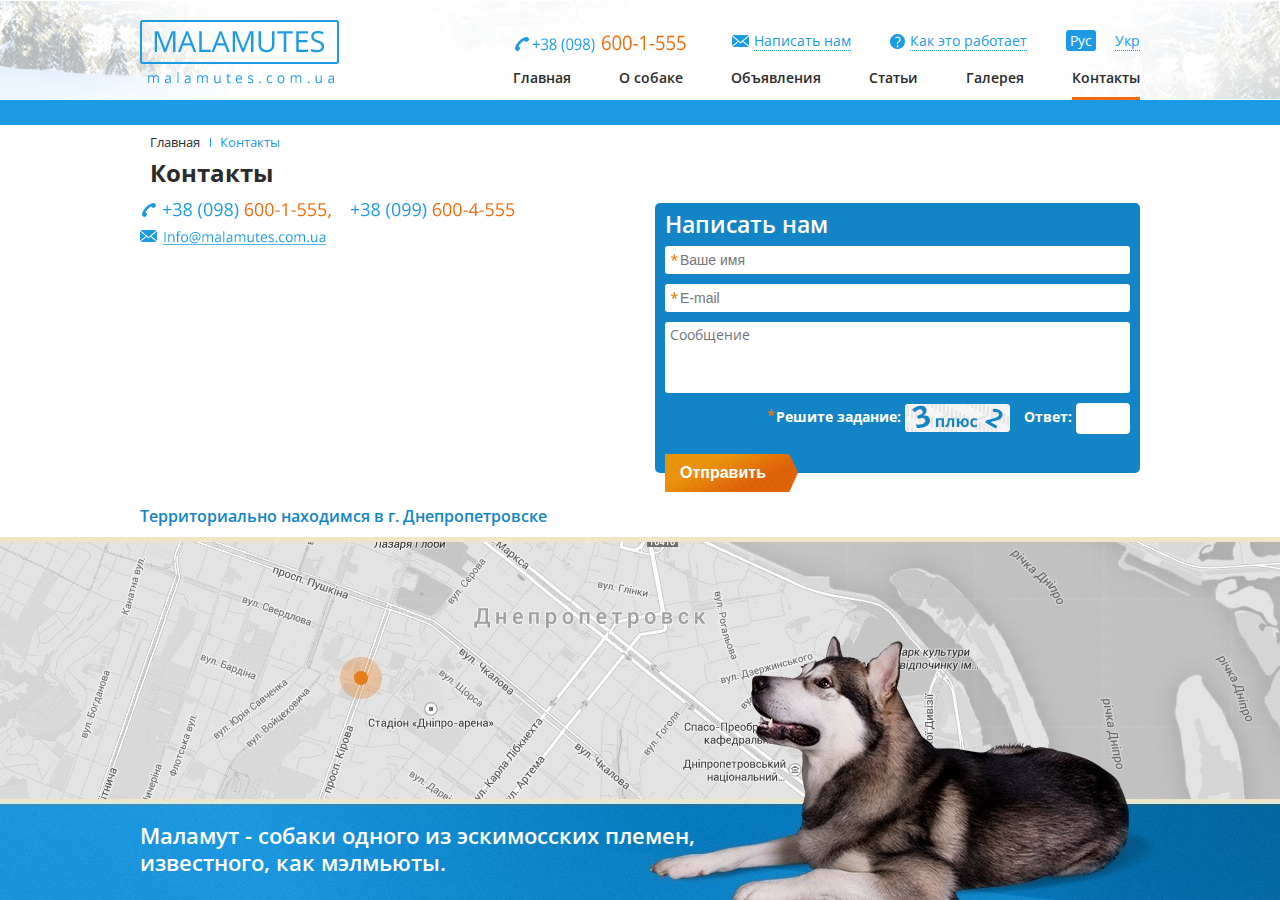
<file: contact.html>
<!DOCTYPE html>
<html>
<head>
    <meta charset="utf-8" />
    <meta name="viewport" content="width=1024, initial-scale=1, user-scalable=yes">
    <title>Маламуты | Контакты</title>
    <link href='http://fonts.googleapis.com/css?family=Open+Sans:400,600,300,700,800&subset=latin,cyrillic' rel='stylesheet' type='text/css'>
    <link rel="stylesheet" type="text/css" href="style/style.css" />
    <script src="http://html5shiv.googlecode.com/svn/trunk/html5.js"></script>
</head>

<body>
<div class="wrapper-contact-page">
    <div class="wrap-header">
        <header class="header content">
            <div class="main-logo">
                <a href="index.html">
                    <img src="images/header/main_logo.png" alt="logo">
                </a>
            </div>

            <div class="box-contact">
                <img class="img-contact" src="images/header/tel_header.png" alt="contect">
                <a href="#" class="letter">Написать нам</a>
                <a href="#" class="question">Как это работает</a>
                <ul class="choose-language">
                    <li class="active"><a href="#">Рус</a></li>
                    <li><a href="#">Укр</a></li>
                </ul>
            </div><!--end BOX-CONTACT-->

            <nav class="wrap-nav">
                <ul class='nav'>
                    <li><a href='index.html'>Главная</a></li>
                    <li><a href='about_dog.html'>О собаке</a></li>
                    <li><a href='advertisings.html'>Объявления</a></li>
                    <li><a href='advertising-page.html'>Статьи</a></li>
                    <li><a href='gallery.html'>Галерея</a></li>
                    <li class="active"><a href='#'>Контакты</a></li>
                </ul>
            </nav>
        </header>
    </div><!--end WRAP-header-->

    <div class="wrap-content">
        <ul class="bread-crumbs">
            <li>
                <a href="index.html">Главная</a>
            </li>
            <li>
                <span>Контакты</span>
            </li>
        </ul>

        <header>
            <h1>Контакты</h1>
        </header>

        <main class="content">
            <div class="overflow">
                <img class="contact-img" src="images/content/contact.png" alt="contact">

                <div class="wrap-form-footer form-page">
                    <header class="header-section">Написать нам</header>

                    <form class="form-footer" action="#" method="post">
                        <input class="star-bg" type="text" placeholder="Ваше имя">
                        <input class="star-bg" type="text" placeholder="E-mail">
                        <textarea placeholder="Сообщение"></textarea>

                        <div class="kapcha">
                            <label class="star-bg">Решите задание: <img src="images/content/kapcha.jpg" alt="kapcha"></label>
                            <label>Ответ: <input class="result" type="text"></label>
                        </div>

                        <input type="button" class="btn" value="Отправить">
                    </form>
                </div><!--end WRAP-FORM-FOOTER-->
            </div>
        </main>
    </div>
</div><!--end WRAPPER-->

    <div class="wrap-footer-contact-page">
        <footer class="content">
            <strong class="bottom-text">Территориально находимся в г. Днепропетровске</strong>

            <strong class="description-footer">Маламут - собаки одного из эскимосских племен, известного, как мэлмьюты.</strong>
        </footer>
    </div><!--end WRAP-FOOTER-->

    <script src="http://ajax.googleapis.com/ajax/libs/jquery/1.11.1/jquery.min.js"></script>
    <script src="js/mainJs.js"></script>
</body>
</html>
</file>
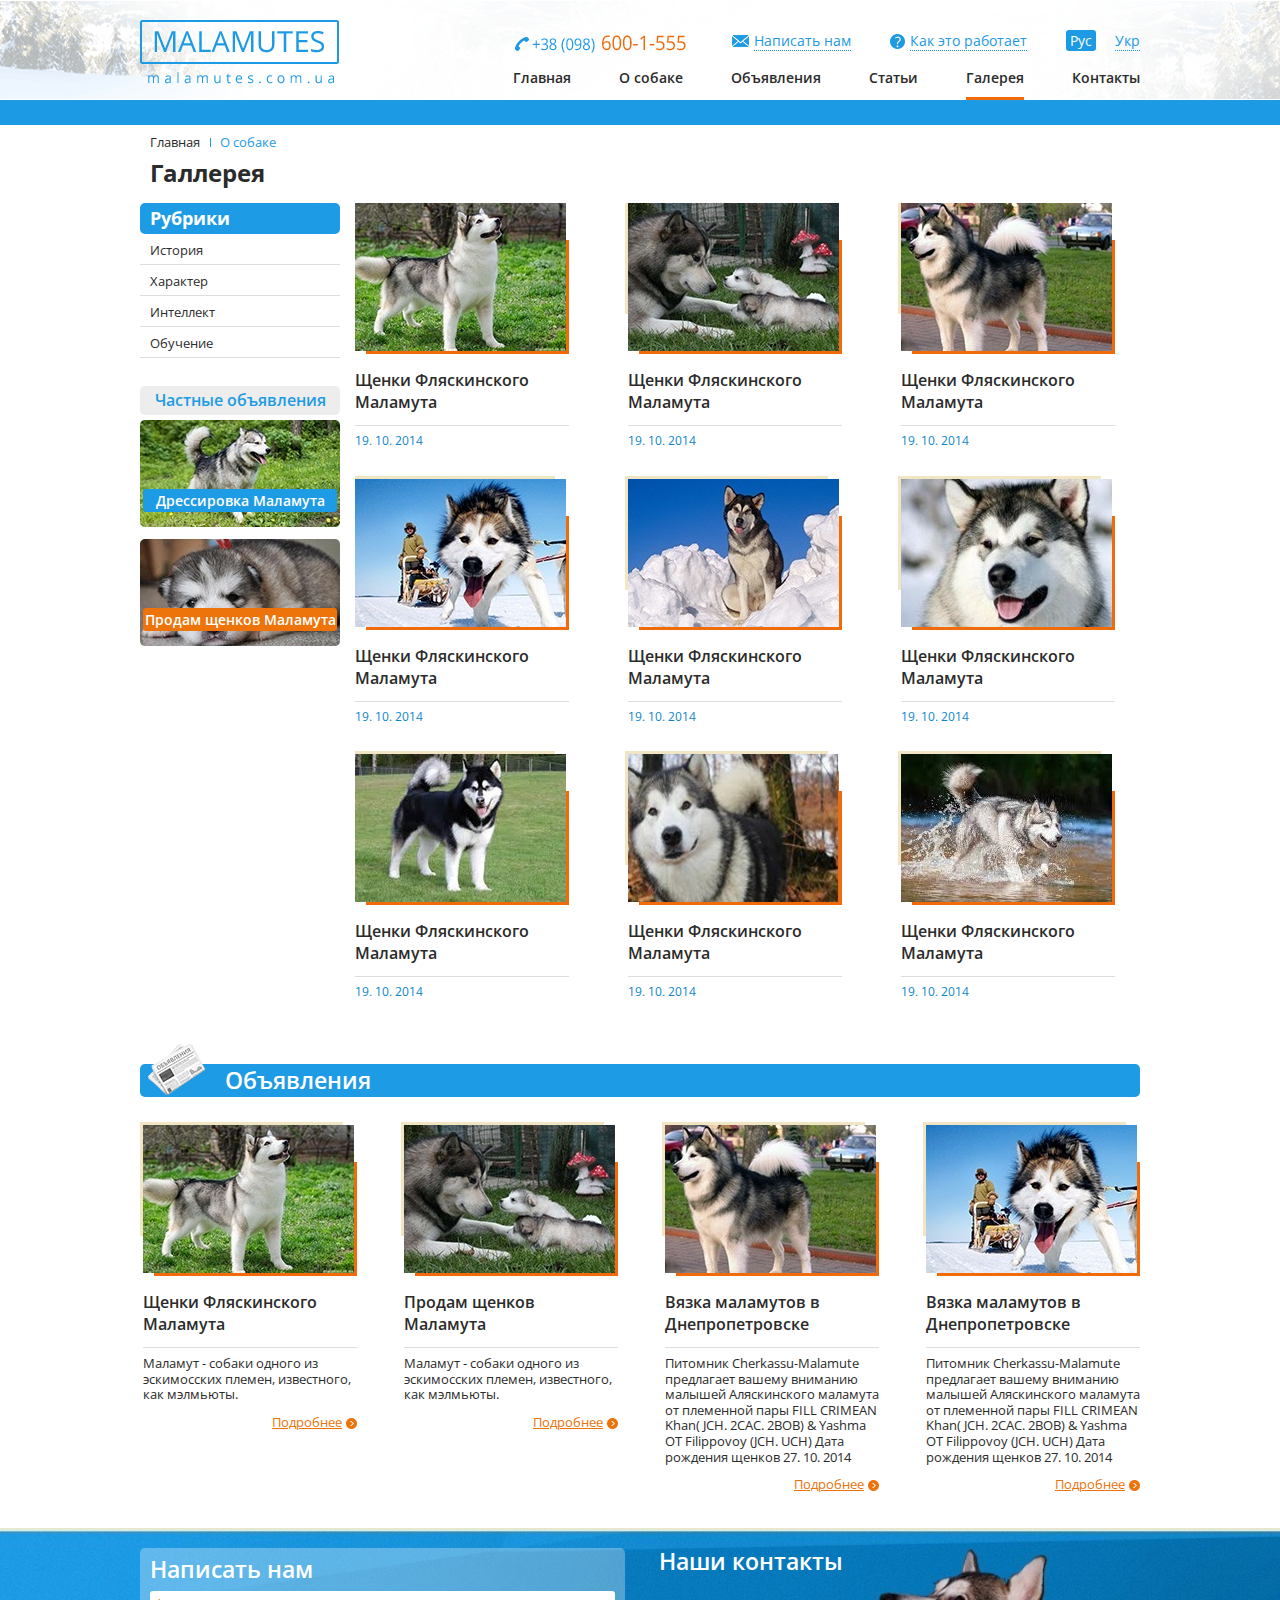
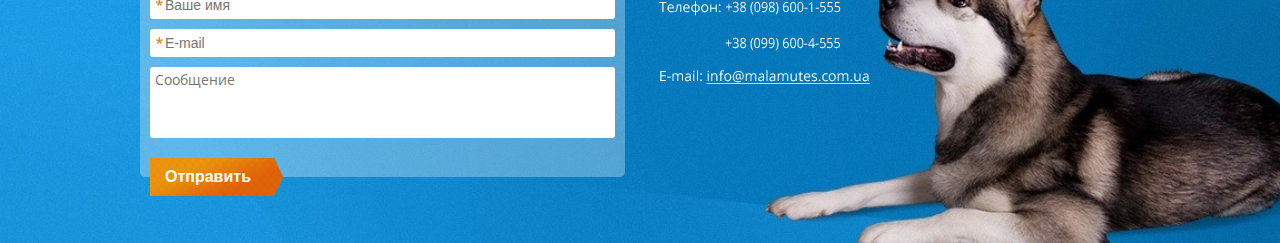
<file: gallery.html>
<!DOCTYPE html>
<html>
<head>
    <meta charset="utf-8" />
    <meta name="viewport" content="width=1024, initial-scale=1, user-scalable=yes">
    <title>Маламуты | Галлерея</title>
    <link href='http://fonts.googleapis.com/css?family=Open+Sans:400,600,300,700,800&subset=latin,cyrillic' rel='stylesheet' type='text/css'>
    <link rel="stylesheet" type="text/css" href="style/style.css" />
    <script src="http://html5shiv.googlecode.com/svn/trunk/html5.js"></script>
</head>

<body>
<div class="wrapper">
    <div class="wrap-header">
        <header class="header content">
            <div class="main-logo">
                <a href="index.html">
                    <img src="images/header/main_logo.png" alt="logo">
                </a>
            </div>

            <div class="box-contact">
                <img class="img-contact" src="images/header/tel_header.png" alt="contect">
                <a href="#" class="letter">Написать нам</a>
                <a href="#" class="question">Как это работает</a>
                <ul class="choose-language">
                    <li class="active"><a href="#">Рус</a></li>
                    <li><a href="#">Укр</a></li>
                </ul>
            </div><!--end BOX-CONTACT-->

            <nav class="wrap-nav">
                <ul class='nav'>
                    <li><a href='index.html'>Главная</a></li>
                    <li><a href='about_dog.html'>О собаке</a></li>
                    <li><a href='advertisings.html'>Объявления</a></li>
                    <li><a href='advertising-page.html'>Статьи</a></li>
                    <li class="active"><a href='#'>Галерея</a></li>
                    <li><a href='contact.html'>Контакты</a></li>
                </ul>
            </nav>
        </header>
    </div><!--end WRAP-header-->

    <div class="wrap-content">
        <ul class="bread-crumbs">
            <li>
                <a href="index.html">Главная</a>
            </li>
            <li>
                <span>О собаке</span>
            </li>
        </ul>

        <header>
            <h1>Галлерея</h1>
        </header>

        <section class="sidebar">
            <header class="header-sidebar">
                <h4>Рубрики</h4>
            </header>

            <ul class="list-categories">
                <li>
                    <a href="#">История</a>
                </li>
                <li>
                    <a href="#">Характер</a>
                </li>
                <li>
                    <a href="#">Интеллект</a>
                </li>
                <li>
                    <a href="#">Обучение</a>
                </li>
            </ul>

            <section class="private-ads">
                <header class="header-grey">Частные объявления</header>

                <ul class="list-private-ads">
                    <li>
                        <a href="#">
                            <img src="images/SideBar/dog1.jpg" alt="foto">
                            <header>Дрессировка Маламута</header>
                        </a>
                    </li>

                    <li>
                        <a href="#">
                            <img src="images/SideBar/dog2.jpg" alt="foto">
                            <header class="bg-orange">Продам щенков Маламута</header>
                        </a>
                    </li>
                </ul>
            </section><!--end PRIVATE-ADS-->
        </section><!--end SIDEBAR-->

        <main class="content-with-sidebar">
            <div class="main">
                <div class="wrap-list-gallery">
                    <ul class="list-gallery">
                        <li>
                            <span class="wrap-foto">
                                <img src="images/content/foto_dog1.jpg" alt="">
                            </span>

                            <header class="header-article border">
                                <a href="advertising-page.html">Щенки Фляскинского Маламута</a>
                            </header>
                            <span class="date">19. 10. 2014</span>
                        </li>

                        <li>
                            <span class="wrap-foto">
                                <img src="images/content/foto_dog2.jpg" alt="">
                            </span>

                            <header class="header-article border">
                                <a href="advertising-page.html">Щенки Фляскинского Маламута</a>
                            </header>
                            <span class="date">19. 10. 2014</span>
                        </li>

                        <li>
                            <span class="wrap-foto">
                                <img src="images/content/foto_dog3.jpg" alt="">
                            </span>

                            <header class="header-article border">
                                <a href="advertising-page.html">Щенки Фляскинского Маламута</a>
                            </header>
                            <span class="date">19. 10. 2014</span>
                        </li>

                        <li>
                            <span class="wrap-foto">
                                <img src="images/content/foto_dog4.jpg" alt="">
                            </span>

                            <header class="header-article border">
                                <a href="advertising-page.html">Щенки Фляскинского Маламута</a>
                            </header>
                            <span class="date">19. 10. 2014</span>
                        </li>

                        <li>
                            <span class="wrap-foto">
                                <img src="images/content/foto_dog5.jpg" alt="">
                            </span>

                            <header class="header-article border">
                                <a href="advertising-page.html">Щенки Фляскинского Маламута</a>
                            </header>
                            <span class="date">19. 10. 2014</span>
                        </li>

                        <li>
                            <span class="wrap-foto">
                                <img src="images/content/foto_dog6.jpg" alt="">
                            </span>

                            <header class="header-article border">
                                <a href="advertising-page.html">Щенки Фляскинского Маламута</a>
                            </header>
                            <span class="date">19. 10. 2014</span>
                        </li>

                        <li>
                            <span class="wrap-foto">
                                <img src="images/content/foto_dog7.jpg" alt="">
                            </span>

                            <header class="header-article border">
                                <a href="advertising-page.html">Щенки Фляскинского Маламута</a>
                            </header>
                            <span class="date">19. 10. 2014</span>
                        </li>

                        <li>
                            <span class="wrap-foto">
                                <img src="images/content/foto_dog8.jpg" alt="">
                            </span>

                            <header class="header-article border">
                                <a href="advertising-page.html">Щенки Фляскинского Маламута</a>
                            </header>
                            <span class="date">19. 10. 2014</span>
                        </li>

                        <li>
                            <span class="wrap-foto">
                                <img src="images/content/foto_dog9.jpg" alt="">
                            </span>

                            <header class="header-article border">
                                <a href="advertising-page.html">Щенки Фляскинского Маламута</a>
                            </header>
                            <span class="date">19. 10. 2014</span>
                        </li>
                    </ul>
                </div>
            </div><!--end MAIN-->
        </main>

        <div class="wrap-ads-full-width">
            <header class="header-section-blue icon-ad">Объявления</header>

            <ul class="list-ads">
                <li>
                    <article>
                            <span class="wrap-foto">
                                <img src="images/content/foto_dog1.jpg" alt="">
                            </span>

                        <header class="header-article border">
                            <a href="advertising-page.html">Щенки Фляскинского Маламута</a>
                        </header>
                        <p>Маламут - собаки одного из эскимосских племен, известного, как мэлмьюты.</p>
                        <a class="link-more-info" href="advertising-page.html">Подробнее</a>
                    </article>
                </li>

                <li>
                    <article>
                            <span class="wrap-foto">
                                <img src="images/content/foto_dog2.jpg" alt="">
                            </span>

                        <header class="header-article border">
                            <a href="advertising-page.html">Продам щенков Маламута</a>
                        </header>
                        <p>Маламут - собаки одного из эскимосских племен, известного, как мэлмьюты.</p>
                        <a class="link-more-info" href="advertising-page.html">Подробнее</a>
                    </article>
                </li>

                <li>
                    <article>
                            <span class="wrap-foto">
                                <img src="images/content/foto_dog3.jpg" alt="">
                            </span>

                        <header class="header-article border">
                            <a href="advertising-page.html">Вязка маламутов в Днепропетровске</a>
                        </header>
                        <p>Питомник Cherkassu-Malamute предлагает вашему вниманию малышей Аляскинского маламута от
                            племенной пары FILL CRIMEAN Khan( JCH. 2CAC. 2BOB) & Yashma OT
                            Filippovoy (JCH. UCH) Дата рождения щенков 27. 10. 2014</p>
                        <a class="link-more-info" href="advertising-page.html">Подробнее</a>
                    </article>
                </li>

                <li>
                    <article>
                            <span class="wrap-foto">
                                <img src="images/content/foto_dog4.jpg" alt="">
                            </span>

                        <header class="header-article border">
                            <a href="advertising-page.html">Вязка маламутов в Днепропетровске</a>
                        </header>
                        <p>Питомник Cherkassu-Malamute предлагает вашему вниманию малышей Аляскинского маламута от
                            племенной пары FILL CRIMEAN Khan( JCH. 2CAC. 2BOB) & Yashma OT
                            Filippovoy (JCH. UCH) Дата рождения щенков 27. 10. 2014</p>
                        <a class="link-more-info" href="advertising-page.html">Подробнее</a>
                    </article>
                </li>
            </ul>
        </div><!--end WRAP-LIST-ARTICLES-->
    </div>
</div><!--end WRAPPER-->

    <div class="wrap-footer">
        <footer class="content">
            <div class="wrap-form-footer">
                <span class="overview"></span>
                <header class="header-section">Написать нам</header>

                <form class="form-footer" action="#" method="post">
                    <input class="star-bg" type="text" placeholder="Ваше имя">
                    <input class="star-bg" type="text" placeholder="E-mail">
                    <textarea placeholder="Сообщение"></textarea>

                    <input type="button" class="btn" value="Отправить">
                </form>
            </div><!--end WRAP-FORM-FOOTER-->

            <div class="box-contact-footer">
                <header class="header-section">Наши контакты</header>
                <img src="images/footer/contact_footer.png" alt="contact">
            </div>
        </footer>
    </div><!--end WRAP-FOOTER-->

    <script src="http://ajax.googleapis.com/ajax/libs/jquery/1.11.1/jquery.min.js"></script>
    <script src="js/mainJs.js"></script>
</body>
</html>
</file>
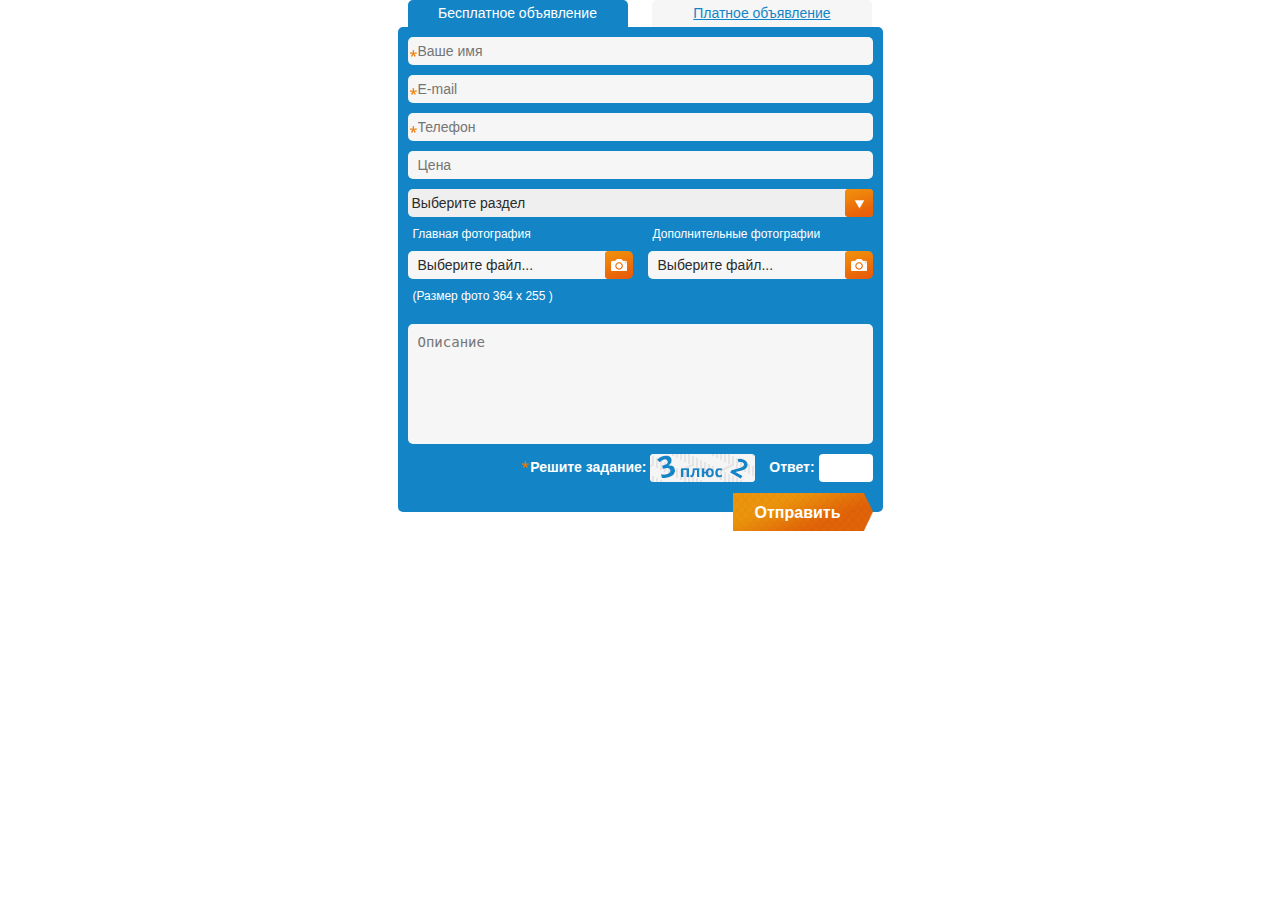
<file: popups.html>
<!DOCTYPE html>
<html>
<head>
    <meta charset="utf-8" />
    <title>Index</title>
    <link rel="stylesheet" type="text/css" href="style/style.css" />
</head>

<body>
<div class="wrapper">

    <div class="free-ads-popup">
        <a class="free-ads btn-ads" href="#">Бесплатное объявление</a>
        <a class="paid-ads btn-ads" href="#">Платное объявление</a>

        <form class="free-ads-form" name="reg" method="get">

            <ul class="clear">
                <li>
                    <label class="name-wrap">
                        <input class="input-style" type="text" name="name" placeholder="Ваше имя">
                    </label>
                </li>

                <li>
                    <label class="email-wrap">
                        <input class="input-style" type="email" name="email" placeholder="E-mail">
                    </label>
                </li>

                <li>
                    <label class="tell-wrap">
                        <input class="input-style" type="tel" name="tell" placeholder="Телефон">
                    </label>
                </li>

                <li>
                    <label class="price-wrap">
                        <input class="input-style" type="text" name="price" placeholder="Цена">
                    </label>
                </li>

                <li>
                    <label class="select-section-wrap">
                        <select class="select-section">
                            <option value="0">Выберите раздел</option>
                            <option value="1">Раздел 1</option>
                            <option value="2">Раздел 2</option>
                            <option value="3">Раздел 3</option>
                        </select>
                    </label>
                </li>

                <li>
                    <ul class="list-add-file">
                        <li>
                            <p>Главная фотография</p>
                            <label class="main-photo-wrap">
                                <span class="add-file-name">Выберите файл...</span>
                                <input class="add-file" type="file" name="main-photo">
                            </label>
                            <p>(Размер фото 364 х 255 )</p>
                        </li>

                        <li>
                            <p>Дополнительные фотографии</p>
                            <label class="additional-photo-wrap">
                                <span class="add-file-name">Выберите файл...</span>
                                <input class="add-file" type="file" name="additional-photo">
                            </label>
                        </li>
                    </ul>
                </li>

                <li>
                    <label class="description-wrap">
                        <textarea class="des-style" name="description" placeholder="Описание"></textarea>
                    </label>
                </li>

                <li class="kapcha">
                    <label class="star-bg">Решите задание: <img src="images/content/kapcha.jpg" alt="kapcha"></label>
                    <label>Ответ: <input class="result" type="text"></label>
                </li>
            </ul>

            <input class="btn-submit btn" type="submit" value="Отправить">
        </form>
    </div>

</div>

<script src="js/jQuery 1.11.0.js"></script>
<script src="js/mainJs.js"></script>
</body>
</html>
</file>
<file: style/style.css>
/*----------------------------------------------------------------------------------*/
/*------------------------------RESET DEFAULT STYLES--------------------------------*/
/*----------------------------------------------------------------------------------*/
html,body                       { width:100%; height:100%; }
body                            { padding:0; margin:0; font:16px 'Open Sans', sans-serif; background:#fff; color:#2b2b2b; }
div,p,a,span,em,strong,img,h1,h2,h3,h4,h5,h6,ul,ol,li,dl,dt,dd,table,td,tr,form,fieldset,label,select,input,textarea {
	padding:0;
	margin:0;
	outline:none;
	list-style:none;
    line-height: 1.2;
}
select, input, textarea        { font-size:12px; vertical-align:middle; }
textarea                       { vertical-align:top; }
:focus                         { outline:none; }
input[type=submit]             { cursor:pointer; }
img, fieldset                  { border:0; }
table                          { border-collapse:collapse; border-spacing:0; }
a:link, a:visited              { font:13px 'Open Sans', sans-serif; color:#2b2b2b; text-decoration:underline; }
a:hover                        { text-decoration:none; }
/*----------------------------------------------------------------------------------*/
/*-------------------------------------DEFAULT CLASSES------------------------------*/
/*----------------------------------------------------------------------------------*/
.float-r           	           { float:right !important; }
.float-l                       { float:left !important; }
.no-float                      { float:none !important; }
.no-border                     { border:0 !important; }
.no-bg                         { background:none !important; }
.no-margin                     { margin:0 !important; }
.no-padding                    { padding:0 !important; }
.no-display                    { display:none !important; }
.display                       { display:block !important; }
.inline                        { display:inline !important; }
.overflow                      { overflow:hidden !important; }
.align-r                       { text-align:right !important; }
.align-l                       { text-align:left !important; }
.align-c                       { text-align:center !important; }
.clear                         { clear:both; }
.clearfix:after                { content: ""; display: block; clear: both; visibility: hidden;}
.clearfix                      { display: inline-block; width: 100% }

p {
    margin-bottom: 15px;
    font-size: 13px;
    color: #2b2b2b;
}
main {
    display: block;
}
/*----------------------------------------------------------------------------------*/
/*-------------------------------------WRAPPER--------------------------------------*/
/*----------------------------------------------------------------------------------*/
.wrapper,
.wrapper-contact-page {
    min-height: 100%;
}
    .wrapper:after,
    .wrapper-contact-page:after {
        content: '';
        display: block;
        width: 100%;
        height: 315px;
    }
    .wrapper-contact-page:after {
        height: 363px;
    }
.content {
    position: relative;
    width: 1000px;
    margin: 0 auto;
}
.wrap-header,
.wrap-video-block,
.shot-info-dog,
.wrap-footer {
    min-width: 1000px;
}
/*----------------------------------------------------------------------------------*/
/*-------------------------------------HEADER---------------------------------------*/
/*----------------------------------------------------------------------------------*/
.wrap-header {
    position: relative;
    margin-bottom: 25px;
    background: url("../images/header/bg_header.png") center no-repeat;
}
.wrap-header:after {
    content: '';
    position: absolute;
    bottom: -25px;
    display: block;
    width: 100%;
    height: 25px;
    background: #1C9AE3;
}
    .header {
        overflow: hidden;
        padding-top: 20px;
    }
        .main-logo {
            float: left;
        }
        .box-contact {
            float: right;
            width: 625px;
            margin: 10px 0 15px;
            text-align: right;
        }
            .box-contact .img-contact {
                float: left;
                margin-top: 5px;
            }
            .box-contact a,
            .choose-language,
            .choose-language li {
                display: inline-block;
            }
            .box-contact a {
                position: relative;
                font-size: 14px;
                color: #1c9ae3;
                text-decoration: none;
                border-bottom: 1px dotted #1c9ae3;
            }
            .box-contact a:hover {
                border: none;
            }
            .box-contact .question {
                margin-left: 55px;
            }
                .box-contact .letter:before,
                .box-contact .question:before {
                    content: '';
                    display: block;
                    position: absolute;
                }
                .box-contact .letter:before {
                    top: 4px;
                    left: -22px;
                    width: 17px;
                    height: 12px;
                    background: url("../images/header/icon_post.png") no-repeat;
                }
                .box-contact .question:before {
                    top: 3px;
                    left: -20px;
                    width: 15px;
                    height: 15px;
                    background: url("../images/header/icon_answer.png") no-repeat;
                }
            .choose-language {
                margin-left: 35px;
            }
                .choose-language li:first-child {
                    margin-right: 15px;
                }
                    .choose-language .active a {
                        padding: 1px 4px;
                        color: #fff;
                        background: #1c9ae3;
                        border: none;

                        -webkit-border-radius: 3px;
                        -moz-border-radius: 3px;
                        border-radius: 3px;
                    }
        .wrap-nav {
            float: right;
        }
            .nav {
                overflow: hidden;
            }
                .nav li {
                    float: left;
                    margin-left: 48px;
                }
                .nav li:first-child {
                    margin-left: 0;
                }
                    .nav li a {
                        display: block;
                        padding-bottom: 13px;
                        font-size: 14px;
                        font-weight: 600;
                        color: #2b2b2b;
                        text-decoration: none;
                    }
                    .nav li a:hover,
                    .nav .active a {
                        padding-bottom: 10px;
                        border-bottom: 3px solid #F16B0A;
                    }
/*----------------------------------------------------------------------------------*/
/*-------------------------------------CONTENT--------------------------------------*/
/*----------------------------------------------------------------------------------*/
.wrap-video-block {
    height: 342px;
    background: url("../images/content/bg_content.jpg") center no-repeat;
}
    .wrap-video {
        position: relative;
        float: right;
        width: 467px;
        height: 262px;
        margin-top: 37px;
    }
        .wrap-video:before,
        .wrap-video:after {
            content: '';
            display: block;
            position: absolute;
            width: 410px;
            height: 230px;
        }
        .wrap-video:before {
            top: -3px;
            left: -3px;
            background: #F2E5C3;
        }
        .wrap-video:after {
            bottom: -3px;
            right: -3px;
            background: #F16B0A;
        }
        .wrap-video img {
            position: relative;
            z-index: 2;
            display: block;
        }
        .icon-play {
            position: absolute;
            z-index: 3;
            top: 50%;
            left: 50%;
            width: 69px;
            height: 69px;
            margin: -35px 0 0 -35px;
            background: url("../images/content/icon_play.png") no-repeat;
            text-indent: -9999px;
            cursor: pointer;
        }
        .icon-play:hover {
            opacity: 0.9;
        }
        .icon-video {
            display: block;
            position: absolute;
            top: 5px;
            left: -44px;
            width: 41px;
            height: 38px;
            background: url("../images/content/icon_video.jpg") no-repeat;
            text-indent: -9999px;
        }
.shot-info-dog {
    background: url("../images/content/bg_blue.jpg") center no-repeat;
}
.shot-info-dog .content {
    min-height: 280px;
}
    .big-foto-dog {
        position: absolute;
        bottom: 25px;
        left: -270px;
    }
    .description {
        position: relative;
        z-index: 2;
        float: right;
        width: 465px;
        margin-top: 30px;
        color: #fff;
        font-size: 14px;
    }
        .description strong {
            display: block;
            margin-bottom: 17px;
            font-size: 22px;
            font-weight: 600;
        }
        .description p {
            margin-bottom: 10px;
            color: #fff;
        }
        .list-type-circle {
            margin: 0 0 18px 18px;
            font-weight: bold;
        }
            .list-type-circle li {
                list-style-type: disc;
                padding-left: 20px;
                text-indent: -25px;
            }
        .btn {
            height: 38px;
            padding: 0 32px 0 22px;
            font-weight: bold;
            font-size: 16px;
            color: #fff;
            border: none;
            background: url("../images/content/bg_btn.png") no-repeat left;
            background-size: 100% 100%;
            cursor: pointer;
        }
.main-content {
    overflow: hidden;
    margin: 15px auto 35px;
    padding-top: 20px;
}
    .wrap-ads {
        float: left;
        width: 675px;
    }
    .wrap-ads-full-width {
        margin-bottom: 35px;
    }
        .header-section,
        .header-section-blue,
        .header-section-orange {
            position: relative;
            padding: 3px 5px 2px 0;
            margin-bottom: 25px;
            color: #fff;
            font-weight: 600;
            font-size: 23px;

            -webkit-border-radius: 5px;
            -moz-border-radius: 5px;
            border-radius: 5px;
        }
        .header-section-blue {
            background: #1D9BE4;
        }
        .icon-ad {
            padding-left: 85px;
        }
            .icon-ad:before {
                content: '';
                display: block;
                position: absolute;
                top: -20px;
                left: 8px;
                width: 57px;
                height: 51px;
                background: url("../images/content/icon_newspapers.png") no-repeat;
            }
        .list-ads {
            overflow: hidden;
            padding-top: 3px;
        }
            .list-ads li {
                position: relative;
                float: left;
                width: 214px;
                margin-left: 15px;
            }
            .wrap-ads-full-width .list-ads li {
                margin-left: 47px;
            }
            .list-ads li:first-child {
                margin-left: 3px;
            }
                .wrap-foto {
                    display: block;
                    position: relative;
                    margin-bottom: 18px;
                }
                    .wrap-foto:before,
                    .wrap-foto:after {
                        content: '';
                        display: block;
                        position: absolute;
                        width: 203px;
                        height: 114px;
                    }
                    .wrap-foto:before {
                        top: -3px;
                        left: -3px;
                        background: #F2E5C3;
                    }
                    .wrap-foto:after {
                        bottom: -3px;
                        right: 0;
                        background: #F16B0A;
                    }
                    .wrap-foto img {
                        position: relative;
                        z-index: 4;
                        display: block;
                        height: 148px;
                        width: 211px;
                    }
                .header-article {
                    margin-bottom: 8px;
                }
                    .header-article a {
                        text-decoration: none;
                        font-size: 16px;
                        font-weight: 600;
                    }
                    .header-article a:hover {
                        text-decoration: underline;
                        color: #1d9be4;
                    }
                .border {
                    padding-bottom: 12px;
                    border-bottom: 1px solid #ddd;
                }
                .list-ads p {
                    margin-bottom: 10px;
                    font-size: 13px;
                }
                a.link-more-info {
                    float: right;
                    position: relative;
                    padding-right: 15px;
                    font-size: 13px;
                    color: #ec730a;
                }
                    a.link-more-info:after {
                        content: '';
                        display: block;
                        position: absolute;
                        right: 0;
                        top: 5px;
                        width: 11px;
                        height: 11px;
                        background: url("../images/content/icon_link.png") no-repeat;
                    }
    .wrap-articles {
        float: right;
        width: 280px;
    }
        .icon-article {
            padding-left: 82px;
        }
            .icon-article:before {
                content: '';
                display: block;
                position: absolute;
                bottom: -11px;
                left: 10px;
                width: 58px;
                height: 57px;
                background: url("../images/content/icon_letter.png") no-repeat;
            }
        .list-article {

        }
            .list-article li {
                padding: 25px 0;
                border-top: 1px solid #ddd;
            }
            .list-article li:first-child {
                border: none;
            }
                .date {
                    display: block;
                    margin-bottom: 5px;
                    color: #0d85ca;
                    font-size: 12px;
                }
                .list-article p {
                    margin-bottom: 0;
                    font-size: 13px;
                }
    .wrap-list-gallery {
        overflow: hidden;
        width: 785px;
    }
        .list-gallery {
            width: 820px;
        }
            .list-gallery li {
                position: relative;
                float: left;
                width: 214px;
                margin: 0 59px 25px 0;
            }
/*----------------------------------ADVERTISINGS------------------------------------*/
.wrap-content {
    position: relative;
    overflow: hidden;
    width: 1000px;
    margin: 0 auto;
}
    .wrap-content h1 {
        margin: 0 0 22px 10px;
        font-size: 24px;
        line-height: 16px;
    }

    .content-with-sidebar {
        overflow: hidden;
        padding: 0 0 35px 15px;
    }
        .content-header-cat {
            overflow: hidden;
            margin-bottom: 35px;
        }
            .content-header-cat li {
                position: relative;
                float: left;
                width: 375px;
                height: 200px;
                margin-left: 15px;
                -webkit-border-radius: 5px;
                -moz-border-radius: 5px;
                border-radius: 5px;
            }
            .content-header-cat li:first-child {
                margin-left: 0;
            }
                .content-header-cat img {
                    width: 100%;
                    height: 200px;
                    -webkit-border-radius: 5px;
                    -moz-border-radius: 5px;
                    border-radius: 5px;
                }
                .content-header-cat h2 {
                    position: relative;
                    top: -37px;
                    overflow: hidden;
                    float: left;
                    width: 250px;
                    margin: 0 10px;
                    background-color: #1D9BE4;
                    -webkit-border-radius: 2px;
                    -moz-border-radius: 2px;
                    border-radius: 2px;
                }
                .content-header-cat li:nth-child(even) h2 {
                    float: right;
                    background-color: #EC740A;
                }
                    .content-header-cat h2 a {
                        overflow: hidden;
                        display: block;
                        width: 100%;
                        text-decoration: none;
                        font-size: 16px;
                        line-height: 23px;
                        color: #ffffff;
                        -webkit-border-radius: 2px;
                        -moz-border-radius: 2px;
                        border-radius: 2px;
                    }
                        .content-header-cat h2 a:after {
                            content: "";
                            position: absolute;
                            top: 5px;
                            right: 5px;
                            width: 13px;
                            height: 13px;
                            -webkit-border-radius: 7px;
                            -moz-border-radius: 7px;
                            border-radius: 7px;
                            background: url("../images/content/link_arrow.png") no-repeat center #EA6C09;
                        }
                        .content-header-cat li:nth-child(even) h2 a:after {
                            background-color: #1D9BE4;
                        }
                        .content-header-cat h2 a span {
                            float: left;
                            margin: 0 25px 0 7px;
                            line-height: 23px;
                        }
                        .content-header-cat li:nth-child(even) h2 a span {
                            float: right;
                        }

        .wrap-recomend-ads {
            margin-bottom: 20px;
        }
            .header-recomend-ads {
                height: 31px;
                padding: 0 10px;
                margin-bottom: 20px;
                background-color: #EC740A;
                -webkit-border-radius: 5px;
                -moz-border-radius: 5px;
                border-radius: 5px;
            }
                .header-recomend-ads h2 {
                    font-size: 18px;
                    line-height: 29px;
                    color: #ffffff;
                }

                .list-advertisings li {
                    overflow: hidden;
                    margin-bottom: 13px;
                }
                    .list-advertisings .wrap-foto {
                        float: left;
                        width: 214px;
                        margin: 9px 15px 0 3px;
                    }
                    .list-advertisings .ads-content {
                        overflow: hidden;
                        margin-bottom: 11px;
                    }
                        .list-advertisings header {
                            height: 30px;
                            margin-bottom: 6px;
                            border-bottom: 1px solid #DDDDDD;
                        }
                            .list-advertisings h3 a {
                                font-weight: 700;
                                font-size: 16px;
                                text-decoration: none;
                            }
                            .list-advertisings h3 a:hover {
                                color: #1d9be4;
                                text-decoration: underline;
                            }
                            .price {
                                position: relative;
                                display: inline-block;
                                width: 108px;
                                margin-left: 6px;
                                background-color: #ECAF0A;
                                text-align: center;
                                font-size: 18px;
                                line-height: 36px;
                                color: #ffffff;
                                -webkit-border-radius: 8px;
                                -moz-border-radius: 8px;
                                border-radius: 8px;
                            }
                            .list-advertisings .price {
                                float: right;
                                width: 74px;
                                -webkit-border-radius: 5px;
                                -moz-border-radius: 5px;
                                border-radius: 5px;
                                font-size: 13px;
                                line-height: 25px;
                            }
                                .price:before {
                                    content: "";
                                    position: absolute;
                                    left: -6px;
                                    top: 13px;
                                    border-top: 5px solid transparent;
                                    border-right: 6px solid #ECAF0A;
                                    border-bottom: 5px solid transparent;
                                }
                                .list-advertisings .price:before {
                                    left: -4px;
                                    top: 10px;
                                    border-top-width: 3px;
                                    border-right-width: 4px;
                                    border-bottom-width: 3px;
                                }
                                .price span {
                                    font-weight: 600;
                                }
                        .ads-content p {
                            margin-bottom: 3px;
                            font-size: 13px;
                            line-height: 18px;
                            letter-spacing: 0.12px;
                        }
                        .share-box {
                            overflow: hidden;
                            text-align: right;
                            font-size: 11px;
                            color: #535353;
                        }
                            .share-box > ul {
                                float: right;
                                margin-left: 5px;
                            }
                                .share-box > ul > li {
                                    float: left;
                                    line-height: 24px;
                                    margin-left: 12px;
                                    display: table-cell;
                                    vertical-align: middle;
                                }
                                .share-box > ul > li:first-child {
                                    margin-left: 0;
                                }
                                    .share-box > ul > li img {
                                        vertical-align: middle;
                                    }
                            .share-box span {
                                position: relative;
                                top: 5px;
                            }

        .wrap-all-ads {
            margin-bottom: 26px;
        }
            .header-all-ads {
                height: 31px;
                padding: 0 10px;
                margin-bottom: 20px;
                background-color: #F2E5C3;
                -webkit-border-radius: 5px;
                -moz-border-radius: 5px;
                border-radius: 5px;
            }
                .header-all-ads h2 {
                    font-size: 18px;
                    line-height: 29px;
                }
        .important-text {
            float: left;
            width: 440px;
            margin-bottom: 35px;
            font-size: 15px;
            color: #2b2b2b;
        }
        .menu-page {
            position: absolute;
            right: 0;
            top: 45px;
            float: right;
        }
            .menu-page header {
                margin-bottom: 20px;
                font-size: 13px;
                font-weight: bold;
                color: #2b2b2b;
            }
            .menu-page-list {
                position: relative;
                width: 172px;
                padding: 5px 5px 12px 25px;
                background: #FFF59D;

                -webkit-border-radius: 5px;
                -moz-border-radius: 5px;
                border-radius: 5px;
            }
            .menu-page-list:before {
                content: '';
                display: block;
                position: absolute;
                left: 15px;
                top: -12px;
                width: 0;
                height: 0;
                border-left: 13px solid transparent;
                border-right: 13px solid transparent;
                border-bottom: 12px solid #FFF59D;
            }
                .menu-page-list li {
                    margin-bottom: 5px;
                    list-style-type: disc;
                    text-indent: -6px;
                }
                    .menu-page-list li a {
                        font-size: 14px;
                        text-decoration: none;
                        color: #2b2b2b;
                        border-bottom: 1px dotted #2b2b2b;
                    }
                    .menu-page-list li a:hover {
                        border: none;
                    }
/*--------------------------------ADVERTISING-PAGE----------------------------------*/
.prev-page {
    display: block;
    float: right;
    width: 31px;
    height: 21px;
    margin-top: 12px;
    -webkit-border-radius: 3px;
    -moz-border-radius: 3px;
    border-radius: 3px;
    background: url("../images/content/prev-page.png") no-repeat center #1C9AE3;
}

    .slider-wrap {
        float: left;
        width: 370px;
        margin: 0 18px 10px 0;
    }
        .main-photo-wrap {
            position: relative;
        }
            .main-photo-slider {
                overflow: hidden;
                width: 100%;
                height: 261px;
                margin-bottom: 15px;
            }
                .main-photo-slider li {
                    height: 261px;
                    line-height: 261px;
                }
                    .slider-wrap-photo {
                        position: relative;
                        display: block;
                        width: 370px;
                        height: 261px;
                        line-height: 259px;
                        text-align: center;
                    }
                        .slider-wrap-photo:before,
                        .slider-wrap-photo:after {
                            content: '';
                            display: block;
                            position: absolute;
                            width: 203px;
                            height: 114px;
                        }
                        .slider-wrap-photo:before {
                            top: 0;
                            left: 0;
                            background: #F2E5C3;
                        }
                        .slider-wrap-photo:after {
                            bottom: 0;
                            right: 0;
                            background: #F16B0A;
                        }
                        .main-photo-slider li img {
                            position: relative;
                            z-index: 4;
                            height: 255px;
                            width: 364px;
                            vertical-align: middle;
                        }
            .main-photo-wrap .prev,
            .main-photo-wrap .next {
                position: absolute;
                z-index: 10;
                display: block;
                width: 18px;
                height: 24px;
                top: 122px;
            }
            .main-photo-wrap .prev {
                left: 14px;
                background: url("../images/content/prev.png") no-repeat center;
            }
            .main-photo-wrap .next {
                right: 14px;
                background: url("../images/content/next.png") no-repeat center;
            }

        .movers-row {
            overflow: hidden;
            height: 79px;
            margin: 0 auto;
            text-align: center;
        }
            .movers-row li {
                float: left;
                margin-left: 17px;
            }
            .movers-row li:first-child {
                margin-left: 0;
            }
                .movers-row .slider-wrap-photo {
                    width: 112px;
                    height: 79px;
                    line-height: 77px;
                }
                    .movers-row .slider-wrap-photo:before,
                    .movers-row .slider-wrap-photo:after{
                        width: 61px;
                        height: 35px;
                    }
                    .movers-row li img {
                        position: relative;
                        z-index: 4;
                        width: 110px;
                        height: 77px;
                        vertical-align: middle;
                    }

    .advert-content header {
        overflow: hidden;
        padding-bottom: 12px;
        margin-bottom: 13px;
        border-bottom: 1px solid #DDDDDD;
    }
        .advert-content h1 {
            margin: 0;
            font-weight: 600;
            font-size: 24px;
            line-height: 29px;
        }

    .client-info {
        overflow: hidden;
        margin: 0;
        font-size: 14px;
    }
        .client-info li {
            position: relative;
            margin: 0 0 10px 24px;
        }
        .client-info li:first-child {
            margin-top: 16px;
        }
        .client-info li:before {
            content: "";
            position: absolute;
            left: -24px;
        }
        .client-name:before {
            top: -3px;
            width: 16px;
            height: 20px;
            background: url("../images/header/icon_name.png") no-repeat center;
        }
        .client-mail:before {
            top: 4px;
            width: 17px;
            height: 12px;
            background: url("../images/header/icon_post.png") no-repeat center;
        }
        .client-tell:before {
            top: 0;
            width: 14px;
            height: 14px;
            background: url("../images/header/icon_tel.png") no-repeat center;
        }
            .client-info li a {
                font-size: 14px;
                color: #1c9ae3;
            }
            .client-info a.show-all {
                text-decoration: none;
                border-bottom: 1px dotted #1c9ae3;
                font-size: 12px;
            }
            a.show-all:hover {
                border-bottom: none;
            }

    .advert-content .share-box {
        text-align: left;
        margin: 10px 0;
    }
        .advert-content .share-box span {
            top: 0;
            display: inline-block;
            margin-bottom: 6px;
        }
        .advert-content .share-box ul {
            float: left;
            margin-left: 0;
        }

    .advert-content p {
        line-height: 18px;
        margin-bottom: 4px;
    }
/*-----------------------------------ABOUT-DOG--------------------------------------*/
        .main {}
            .main p {
                line-height: 1.4;
            }
            .main-foto {
                float: left;
                width: 304px;
                height: 228px;
                margin: 0 13px 10px 0;
            }
            .wrap-characteristics-dog {
                overflow: hidden;
                margin: 25px 0 65px;
            }
                .wrap-characteristics-dog img {
                    float: left;
                    margin: 15px 0 0 35px;
                }
                .wrap-list-characteristics {
                    float: right;
                    width: 365px;
                }
                    .wrap-list-characteristics header {
                        margin-bottom: 5px;
                        padding-bottom: 5px;
                        font-size: 17px;
                        font-weight: bold;
                        color: #2b2b2b;
                        border-bottom: 1px solid #ddd;
                    }
                    .list-characteristics {}
                        .list-characteristics > li {
                            overflow: hidden;
                            margin-bottom: 6px;
                        }
                            .name-characteristic {
                                color: #1d9be4;
                                font-size: 13px;
                                font-weight: bold;
                            }
                            .list-stars {
                                float: right;
                            }
                                .list-stars li {
                                    float: right;
                                    width: 15px;
                                    height: 15px;
                                    margin-left: 8px;
                                    background: url("../images/content/star.png") no-repeat;
                                    text-indent: -9999px;
                                }
/*----------------------------------------------------------------------------------*/
/*------------------------------------SIDEBAR---------------------------------------*/
/*----------------------------------------------------------------------------------*/
.sidebar {
    float: left;
    width: 200px;
}
    .header-sidebar {
        height: 31px;
        padding-left: 10px;
        background-color: #1D9BE4;
        -webkit-border-radius: 5px;
        -moz-border-radius: 5px;
        border-radius: 5px;
        font-size: 18px;
        font-weight: 600;
        color: #ffffff;
    }
        .header-sidebar h4 {
            line-height: 30px;
        }

    .list-categories {
        margin-bottom: 28px;
    }
        .list-categories li {
            padding: 0 10px;
            border-bottom: 1px solid #DDDDDD;
            line-height: 30px;
        }
            .list-categories li a {
                text-decoration: none;
            }
            .list-categories li a:hover {
                text-decoration: underline;
                color: #1d9be4;
            }

    .sidebar .btn {
        position: relative;
        width: 200px;
        padding: 0 30px 0 0;
        font-size: 14px;
    }
    .sidebar .plus {
        display: inline-block;
        position: relative;
        font-size: 24px;
        color: #ffffff;
    }
        .sidebar .plus:after {
            content: '+';
            display: block;
            position: absolute;
            right: 10px;
            top: 4px;
        }
    .private-ads {}
        .header-grey {
            padding: 5px 0;
            margin-bottom: 5px;
            color: #1d9be4;
            font-size: 16px;
            font-weight: 600;
            text-align: center;
            background: #EDEDED;

            -webkit-border-radius: 5px;
            -moz-border-radius: 5px;
            border-radius: 5px;
        }
        .list-private-ads {}
            .list-private-ads li {
                position: relative;
                margin-bottom: 12px;

                -webkit-border-radius: 5px;
                -moz-border-radius: 5px;
                border-radius: 5px;
            }
                .list-private-ads li a {
                    display: block;
                    text-decoration: none;
                }
                    .list-private-ads li img {
                        display: block;
                        width: 200px;
                        height: 107px;
                    }
                    .list-private-ads li header {
                        position: absolute;
                        bottom: 15px;
                        left: 3px;
                        width: 194px;
                        padding: 2px 0;
                        text-align: center;
                        color: #fff;
                        background: #1D9BE4;
                        font-size: 14px;
                        font-weight: 600;

                        -webkit-border-radius: 3px;
                        -moz-border-radius: 3px;
                        border-radius: 3px;
                    }
        .contact-img {
            float: left;
        }
    .bottom-text {
        position: absolute;
        top: -30px;
        font-size: 16px;
        font-weight: 600;
        color: #1385c7;
    }
/*----------------------------------------------------------------------------------*/
/*-------------------------------------FOOTER---------------------------------------*/
/*----------------------------------------------------------------------------------*/
.wrap-footer {
    min-width: 1000px;
    height: 315px;
    margin-top: -315px;
    background: url("../images/footer/bg_footer.jpg") center no-repeat;
    background-size: cover;
}
.wrap-footer-contact-page {
    min-width: 1000px;
    height: 363px;
    margin-top: -363px;
    background: url("../images/footer/contact_bg_footer.jpg") center no-repeat;
}
    .wrap-footer-contact-page .content {
        height: 363px;
    }
    .wrap-form-footer {
        position: relative;
        float: left;
        width: 465px;
        padding: 5px 10px;
        margin-top: 20px;

        -webkit-border-radius: 5px;
        -moz-border-radius: 5px;
        border-radius: 5px;
    }
    .form-page {
        float: right;
        margin: 0 0 40px;
        background: #1385C7;
    }
        .wrap-form-footer .overview {
            position: absolute;
            top: 0;
            left: 0;
            width: 100%;
            height: 100%;
            background: #fff;
            opacity: 0.3;
            filter: alpha(opacity=30);

            -webkit-border-radius: 5px;
            -moz-border-radius: 5px;
            border-radius: 5px;
        }
        .wrap-form-footer .header-section {
            margin-bottom: 5px;
        }
        .form-footer {
            position: relative;
            z-index: 5;
        }
            .form-footer input {
                display: block;
                width: 450px;
                height: 28px;
                margin-bottom: 10px;
                padding-left: 15px;
                border: none;
                font-size: 14px;
                font-weight: 600;

                -webkit-border-radius: 3px;
                -moz-border-radius: 3px;
                border-radius: 3px;
            }
            .star-bg {
                background: url("../images/content/star-wrap.png") 6px 8px #fff no-repeat;
            }
            .form-footer .btn {
                width: auto;
                height: 38px;
                margin-top: 20px;
                margin-bottom: -24px !important;
                font-size: 16px;

                -webkit-border-radius: 0;
                -moz-border-radius: 0;
                border-radius: 0;
            }
            .form-footer input::-webkit-input-placeholder {font-weight: 400;}
            .form-footer input::-moz-placeholder          {font-weight: 400;}
            .form-footer input:-moz-placeholder           {font-weight: 400;}
            .form-footer input:-ms-input-placeholder      {font-weight: 400;}

            .form-footer textarea {
                width: 460px;
                height: 65px;
                padding: 3px 0 3px 5px;
                resize: none;
                border: none;

                -webkit-border-radius: 3px;
                -moz-border-radius: 3px;
                border-radius: 3px;
            }
            .form-footer textarea::-webkit-input-placeholder {font: 400 14px "Open Sans";}
            .form-footer textarea::-moz-placeholder          {font: 400 14px "Open Sans";}
            .form-footer textarea:-moz-placeholder           {font: 400 14px "Open Sans";}
            .form-footer textarea:-ms-input-placeholder      {font: 400 14px "Open Sans";}
    .box-contact-footer {
        float: right;
        margin: 20px 270px 0 0;
    }
        .box-contact-footer .header-section {
            padding: 0;
        }
    .description-footer {
        position: absolute;
        bottom: 25px;
        display: inline-block;
        width: 650px;
        font-size: 22px;
        font-weight: 600;
        color: #fff;
    }
/*----------------------------------------------------------------------------------*/
/*-------------------------------------POPUPS---------------------------------------*/
/*----------------------------------------------------------------------------------*/
    .free-ads-popup {
        width: 485px;
        margin: 0 auto;
    }
        a.btn-ads {
            display: inline-block;
            width: 220px;
            height: 27px;
            margin: 0 10px;
            text-align: center;
            font-size: 14px;
            line-height: 27px;
            -webkit-border-radius: 5px 5px 0 0;
            -moz-border-radius: 5px 5px 0 0;
            border-radius: 5px 5px 0 0;
        }
        a.free-ads {
            text-decoration: none;
            color: #ffffff;
            background: #1385C7;
        }
        a.paid-ads {
            color: #1385C7;
            background: #F6F6F6;
        }
        .free-ads-form {
            width: 485px;
            padding-top: 10px;
            -webkit-border-radius: 5px;
            -moz-border-radius: 5px;
            border-radius: 5px ;
            background: #1385C7;
            text-align: right;
        }
            .free-ads-form ul {
                text-align: left;
            }
                .free-ads-form li {
                    overflow: hidden;
                    margin:0 10px 10px;
                }
                    .free-ads-form p {
                        font-size: 12px;
                        color: #ffffff;
                    }
                    .input-style {
                        width: 445px;
                        height: 28px;
                        padding-left: 10px;
                        padding-right: 10px;
                        font-size: 14px;
                        color: #2b2b2b;
                        -webkit-border-radius: 5px;
                        -moz-border-radius: 5px;
                        border-radius: 5px ;
                        border: none;
                        background: #F6F6F6;
                    }
                    .name-wrap,
                    .email-wrap,
                    .tell-wrap {
                        position: relative;
                    }
                    .name-wrap:before,
                    .email-wrap:before,
                    .tell-wrap:before {
                        content: "";
                        position: absolute;
                        width: 7px;
                        height: 7px;
                        top: 9px;
                        left: 2px;
                        background-image: url("../images/content/star-wrap.png");
                    }
                    .select-section-wrap {
                        position: relative;
                        float: left;
                    }
                    .select-section {
                        width: 465px;
                        height: 28px;
                        font-size: 14px;
                        color: #2b2b2b;
                        -webkit-border-radius: 5px;
                        -moz-border-radius: 5px;
                        border-radius: 5px ;
                        border: none;
                    }
                    .select-section-wrap:after{
                        content:"";
                        text-align: center;
                        line-height:32px;
                        position: absolute;
                        width: 28px;
                        height: 28px;
                        right: 0;
                        top: 0;
                        pointer-events: none;
                        background-image: url("../images/content/select-wrap.png");
                    }
                    .list-add-file li {
                        float: left;
                        margin: 0 0 0 15px;
                    }
                    .list-add-file li:first-child {
                        margin: 0;
                    }
                        .list-add-file p {
                            margin: 0 0 10px 5px;
                        }
                            .add-file-name {
                                display: inline-block;
                                width: 205px;
                                height: 28px;
                                margin-bottom: 10px;
                                padding-left: 10px;
                                padding-right: 10px;
                                font-size: 14px;
                                line-height: 28px;
                                color: #2b2b2b;
                                -webkit-border-radius: 5px;
                                -moz-border-radius: 5px;
                                border-radius: 5px ;
                                border: none;
                                background:url("../images/content/add_photo.png") no-repeat right #F6F6F6 ;
                            }
                            .add-file {
                                opacity: 0;
                                display: none;
                            }
                    .description-wrap textarea {
                        width: 445px;
                        height:100px;
                        padding: 10px;
                        resize: none;
                        font-size: 14px;
                        color: #2b2b2b;
                        -webkit-border-radius: 5px;
                        -moz-border-radius: 5px;
                        border-radius: 5px;
                        border: none;
                        background: #F6F6F6;
                    }
                    .kapcha {
                        margin-top: 10px;
                        color: #fff;
                        font-size: 14px;
                        font-weight: bold;
                        text-align: right;
                    }
                    .free-ads-form .kapcha {
                        margin-top: 0;
                    }
                        .kapcha .star-bg {
                            margin-right: 10px;
                            padding-left: 8px;
                            background-color: transparent;
                            background-position: 0 2px;
                        }
                            .kapcha img {
                                display: inline-table;
                                vertical-align: middle;
                            }
                        .kapcha .result {
                            display: inline-block;
                            width: 50px;
                            height: auto;
                            margin: 0;
                            padding: 7px 2px;
                            border: none;

                            -webkit-border-radius: 4px;
                            -moz-border-radius: 4px;
                            border-radius: 4px;
                        }
                .btn-submit {
                    margin: 0 10px -19px 0;
                }
/*----------------------------------BREAD-CRUMBS------------------------------------*/
.bread-crumbs {
    overflow: hidden;
    padding: 7px 0 14px;
}
    .bread-crumbs li {
        position: relative;
        float: left;
        margin: 0 10px;
    }
        .bread-crumbs li a {
            position: relative;
            text-decoration: none;
            font-size: 13px;
        }
        .bread-crumbs li a:hover {
            text-decoration: underline;
        }
        .bread-crumbs li a:before,
        .bread-crumbs li span:before {
            content: "";
            position: absolute;
            top: 5px;
            left: -10px;
            width: 1px;
            height: 9px;
            background-color: #2b2b2b;
        }
        .bread-crumbs li span:before {
            background-color: #1d9be4;
        }
        .bread-crumbs li:first-child a:before,
        .bread-crumbs li:first-child span:before {
            display: none;
        }
        .bread-crumbs li span {
            position: relative;
            font-size: 13px;
            color: #1d9be4;
        }
/*-----------------------------------PAGINATION-------------------------------------*/
.pagination-box {
    overflow: hidden;
    display: table;
    width: 100%;
    margin-bottom: 20px;
    vertical-align: middle;
    text-align: center;
    font-size: 13px;
    color: #535353;
}
    .pagination-box span {
        vertical-align: top;
        line-height: 30px;
    }
    .pagination {
        display: inline-block;
    }
        .pagination li {
            float: left;
            margin: 0 5px;
        }
            .pagination li a,
            .pagination li span {
                display: block;
                width: 31px;
                height: 31px;
                -webkit-border-radius: 5px;
                -moz-border-radius: 5px;
                border-radius: 5px;
                background-color: #F2E5C3;
                text-decoration: none;
                font-size: 16px;
                line-height: 31px;
                color: #535353;
                -webkit-transition-duration: 0.2s;
                -o-transition-duration: 0.2s;
                -moz-transition-duration: 0.2s;
                transition-duration: 0.2s;
            }
            .pagination li span,
            .pagination li a:hover {
                background-color: #1D9BE4;
                color: #ffffff;
            }
/*----------------------------------------------------------------------------------*/
/*-------------------------------------RESPONSIVE-----------------------------------*/
/*----------------------------------------------------------------------------------*/
@media screen and (min-width: 1920px) {
    .wrap-header,
    .wrap-video-block,
    .shot-info-dog,
    .wrap-footer {
        background-size: 100% 100%;
    }
}
/*----------------------------------------------------------------------------------*/
/*-------------------------------------OTHER----------------------------------------*/
/*----------------------------------------------------------------------------------*/
#bg-popup {
    display: none;
    position: absolute;
    z-index: 10;
    top: 0;
    left: 0;
    width: 100%;
}
#wrap-popup {
    position: absolute;
    opacity: 0;
    -webkit-border-radius: 10px;
    -moz-border-radius: 10px;
    border-radius: 10px;
}
#bg-popup .ovefview {
    position: fixed;
    background: #000;
    height: 100%;
    width: 100%;
    opacity: 0.5;
    filter: alpha(opacity=50);

}
.icon-close_js:after {
    content: 'X';
    display: inline-table;
    position: absolute;
    top: -15px;
    right: -34px;
    width: 34px;
    height: 34px;
    color: #F98314;
    font: 24px verdana, sans-serif;
    text-align: center;
    cursor: pointer;
}
.show_js > ul, .show_js {
    display: block !important;
}
#wrap-popup {
    margin-top: 150px;
}
.list-private-ads header.bg-orange {
    background: #EC740A;
}
</file>
